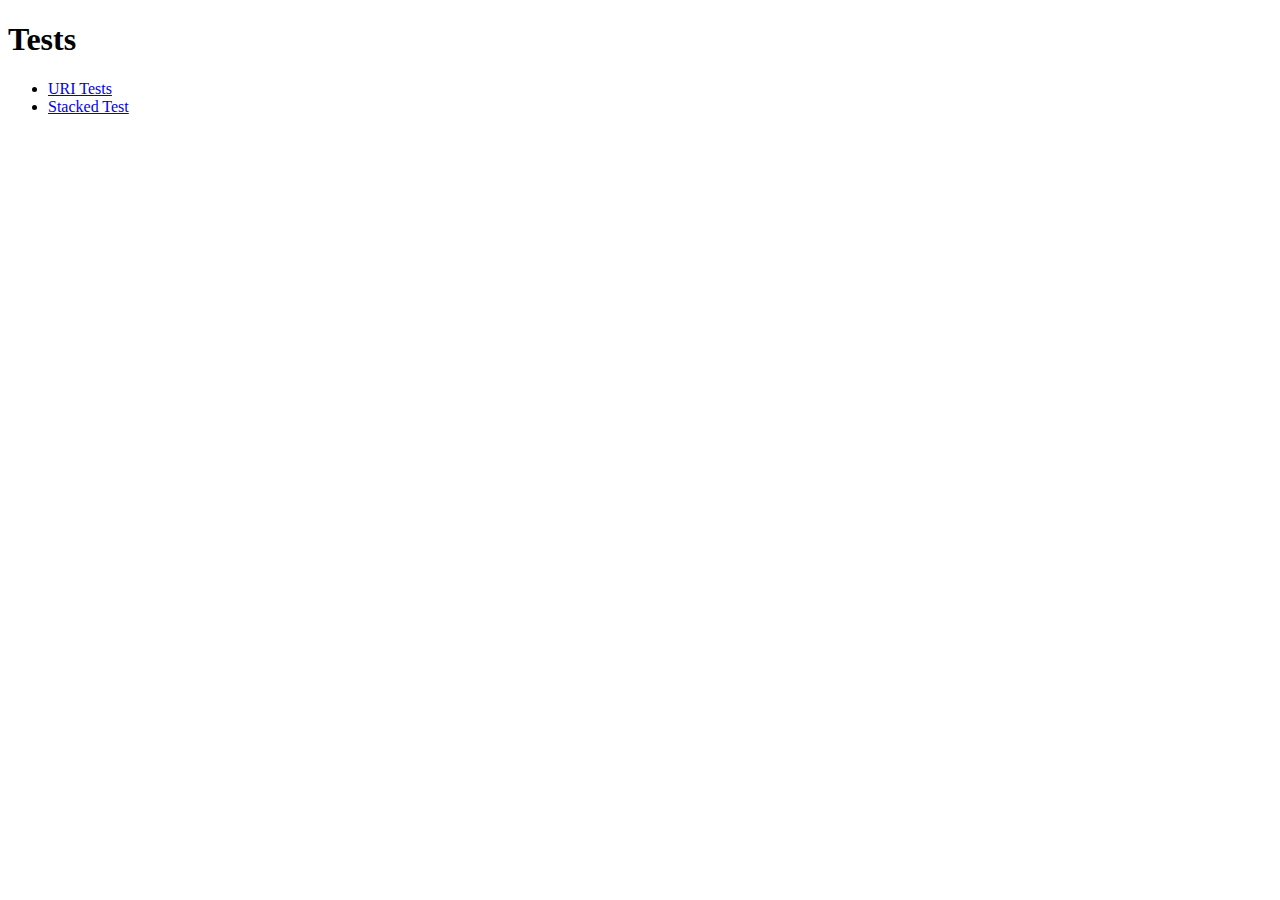
<file: Suporte/lity-2.4.0/test/functional/index.html>
<!DOCTYPE html>
<html>
<head lang="en">
    <meta charset="UTF-8">
    <meta name="viewport" content="width=device-width, initial-scale=1">
    <title>Lity - Tests</title>
</head>
<body>

<h1>Tests</h1>

<ul>
    <li>
        <a href="uri.html">URI Tests</a>
    </li>
    <li>
        <a href="stacked.html">Stacked Test</a>
    </li>
</ul>

</body>
</html>
</file>
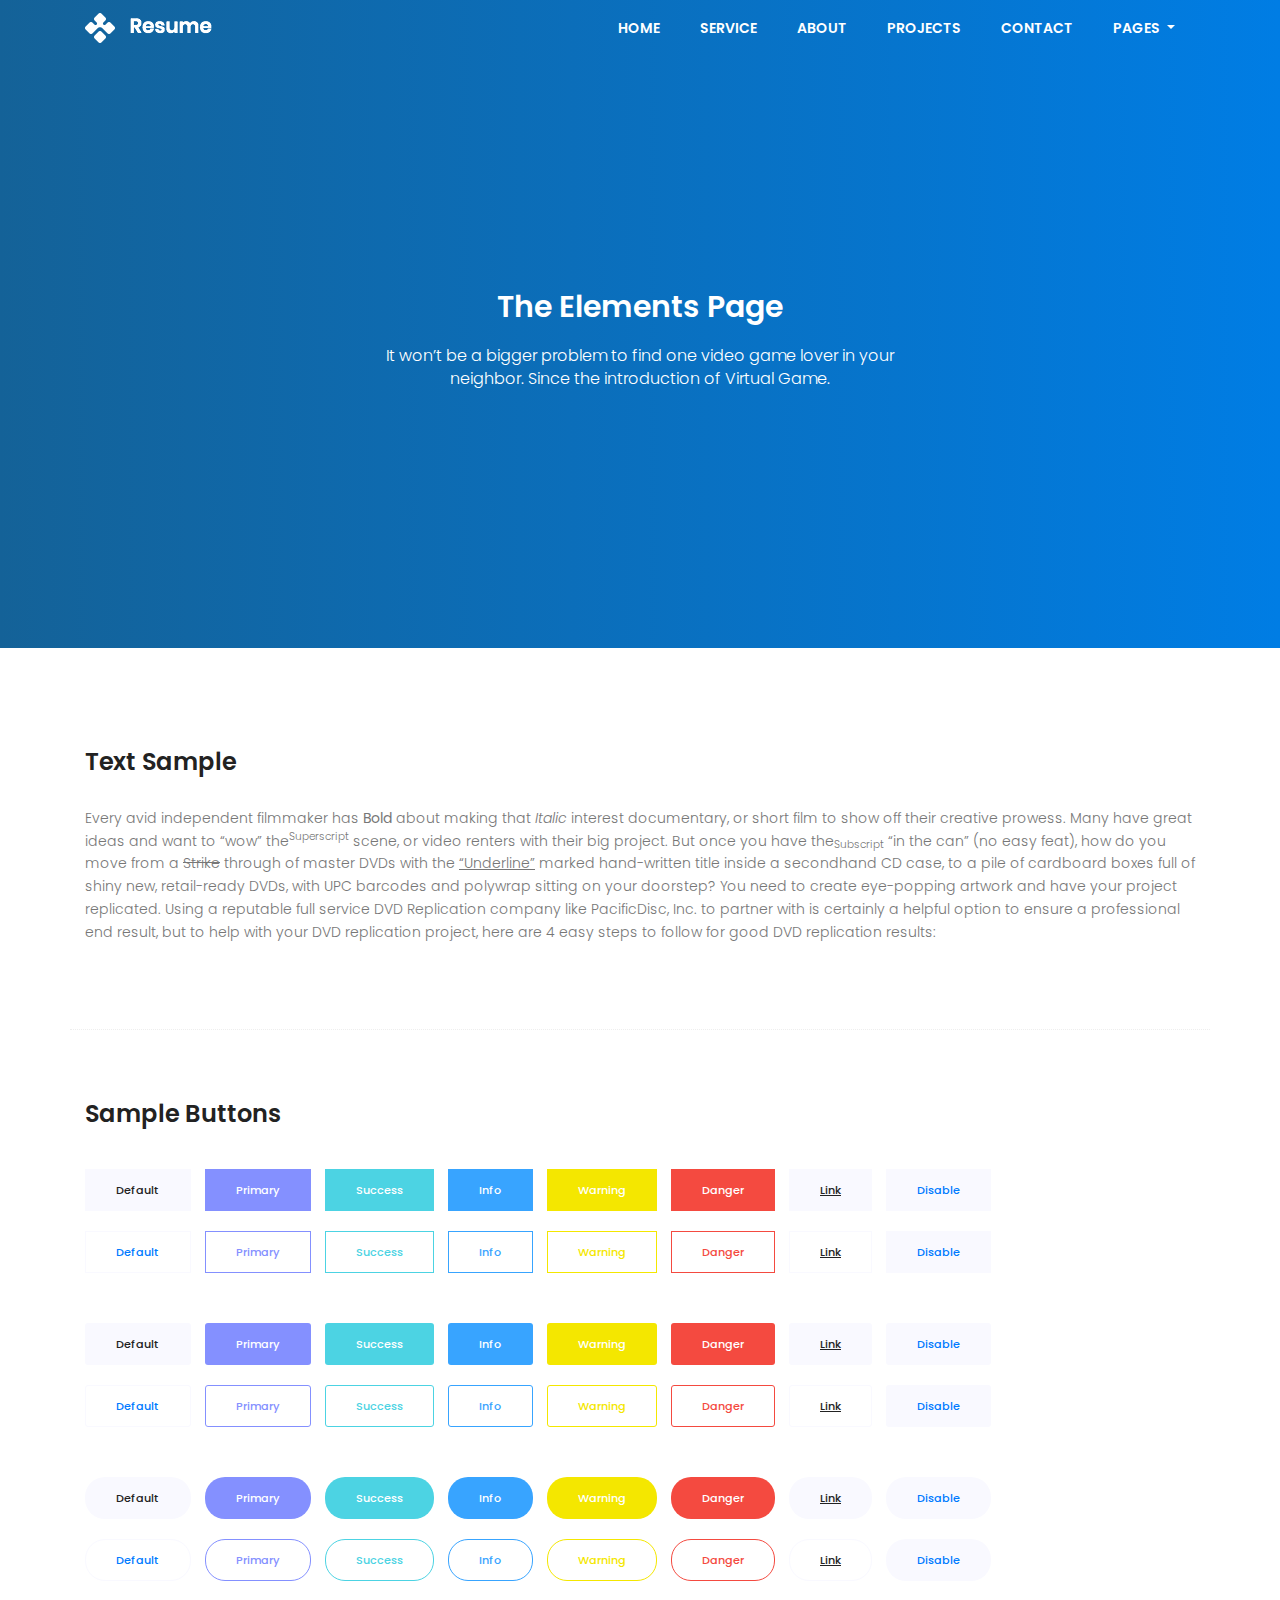
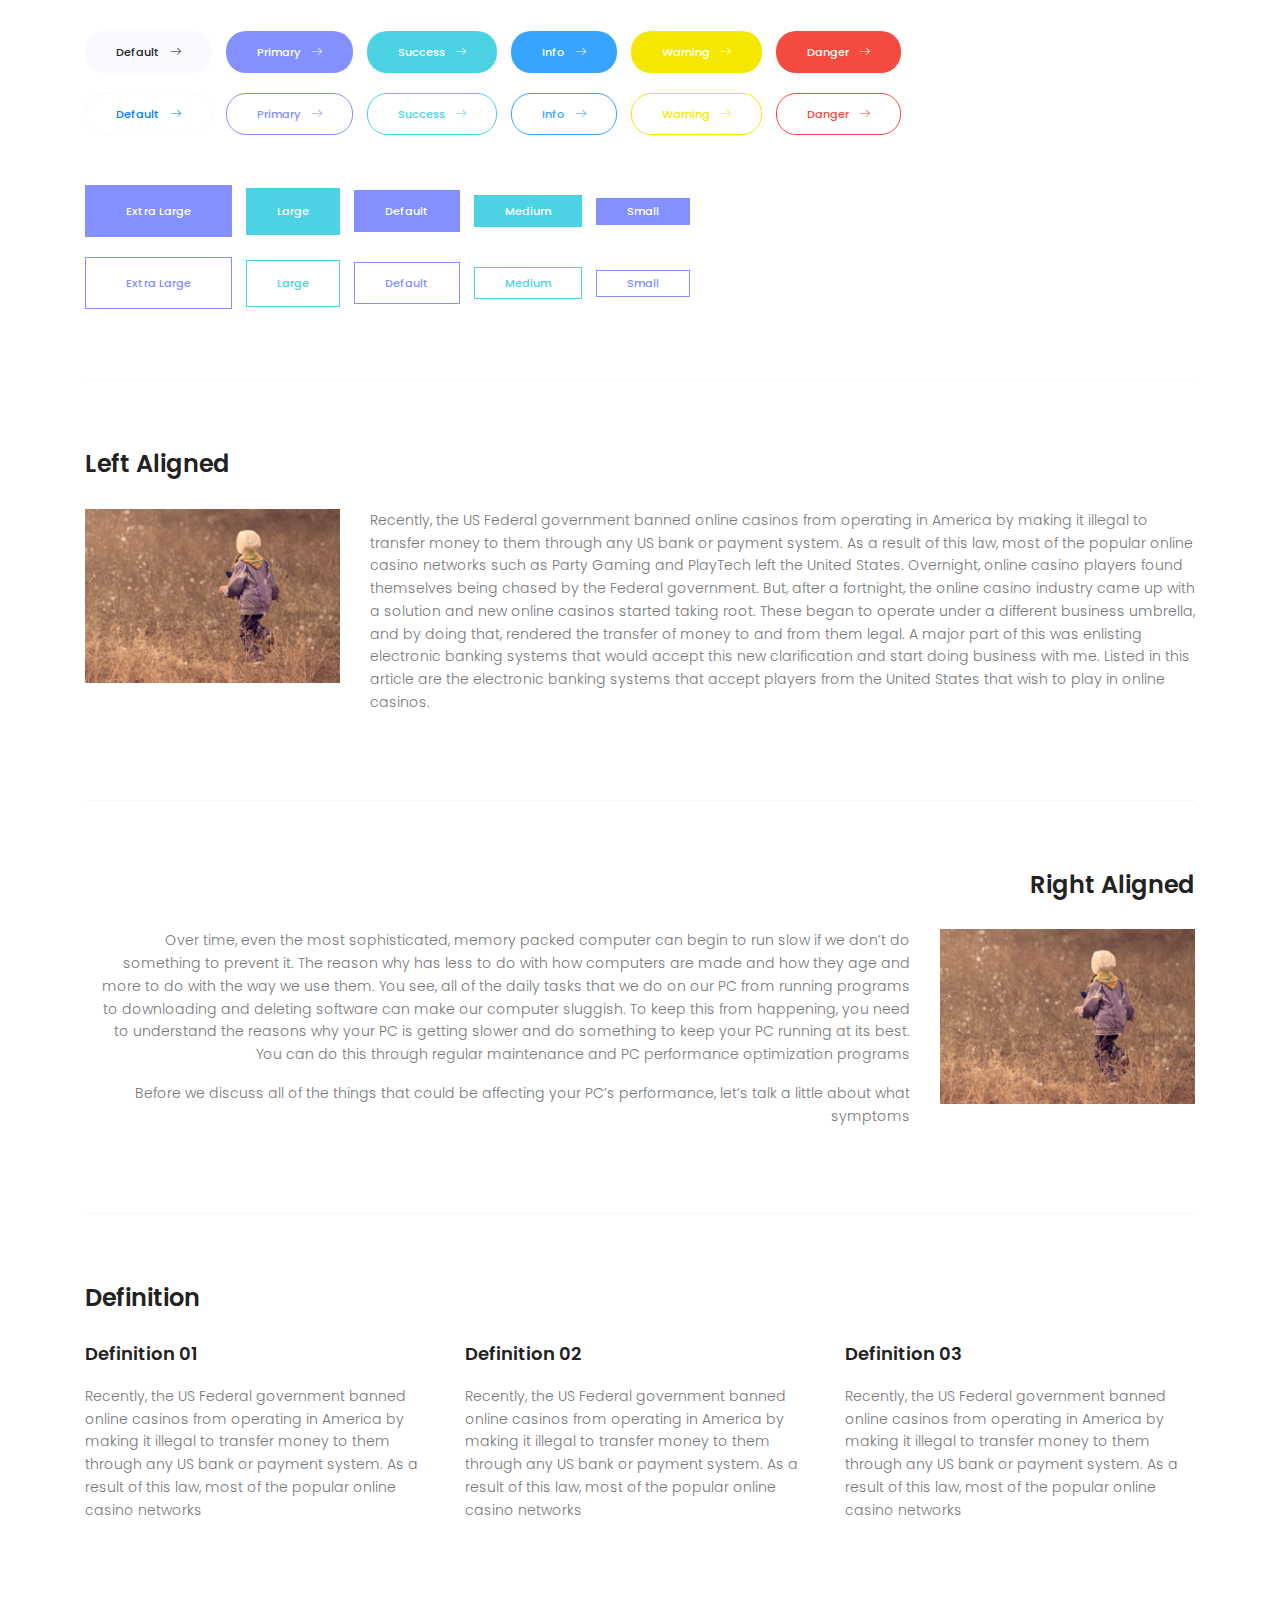
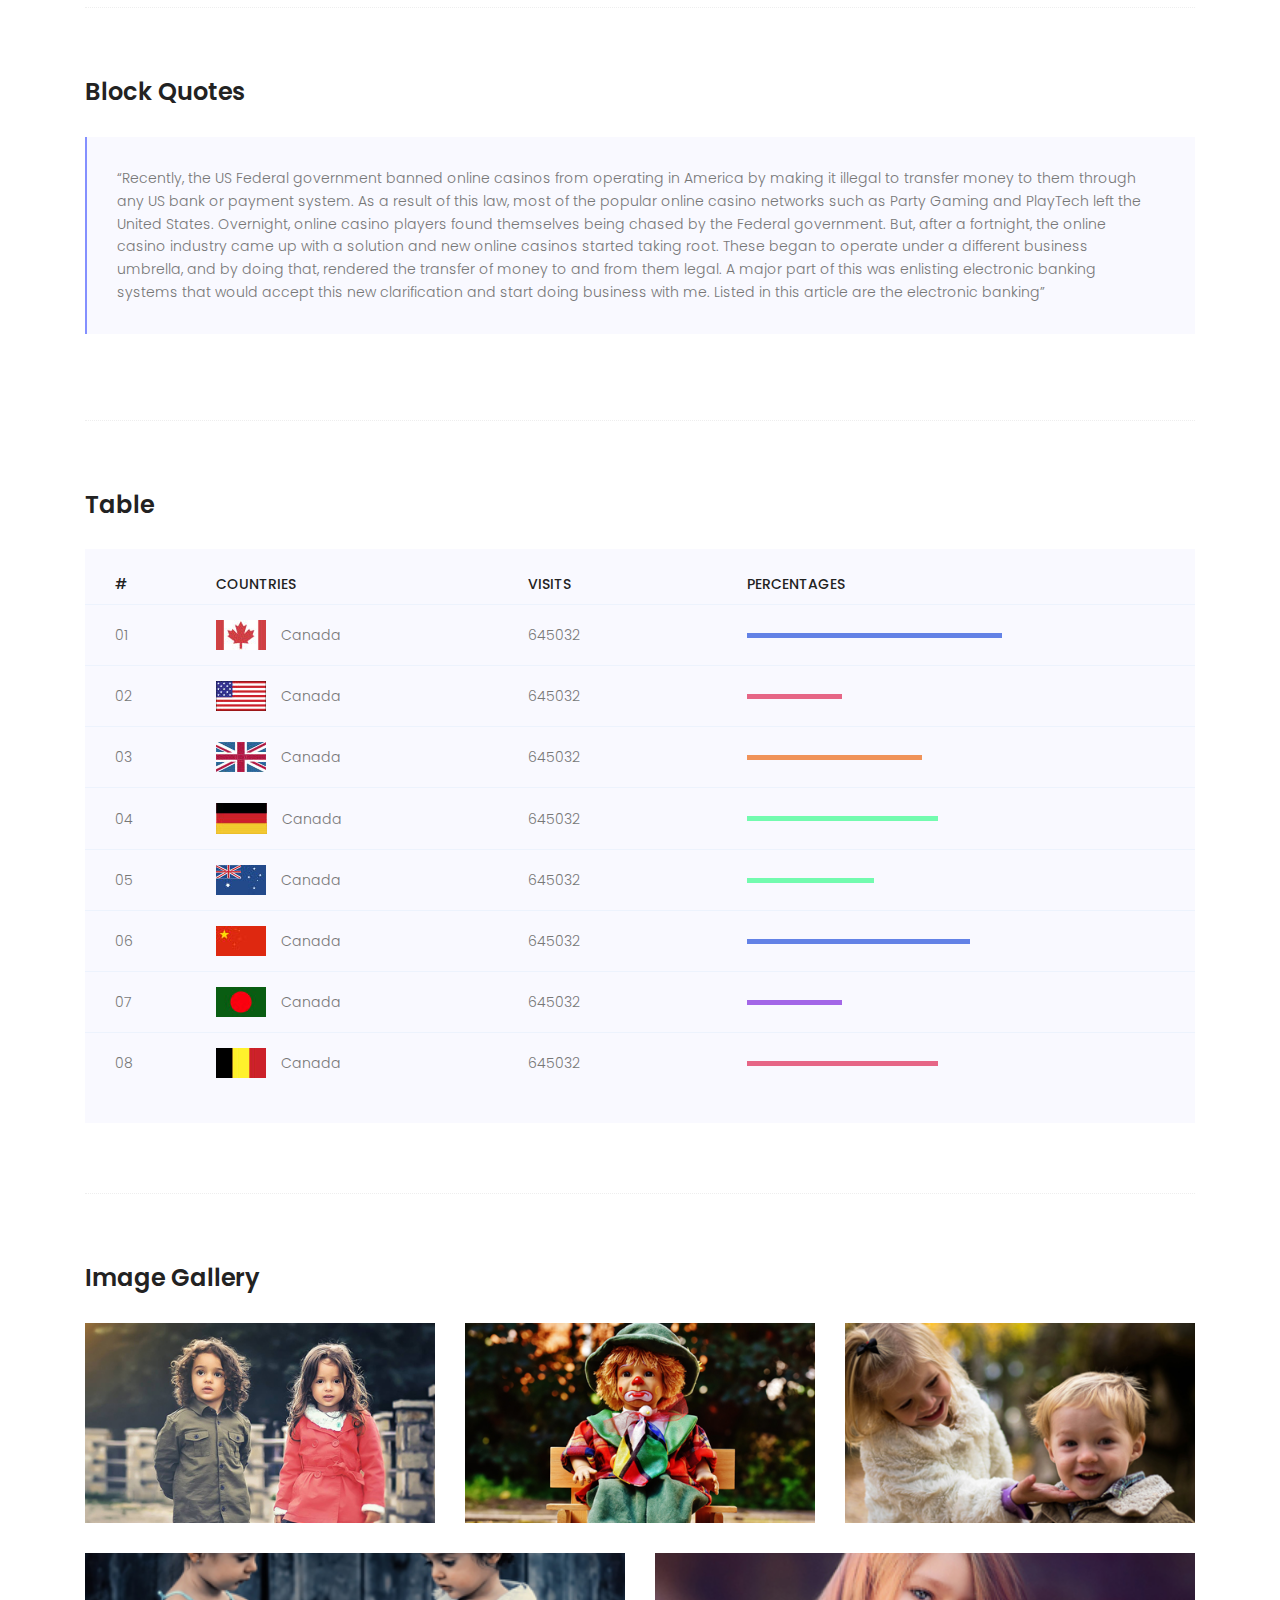
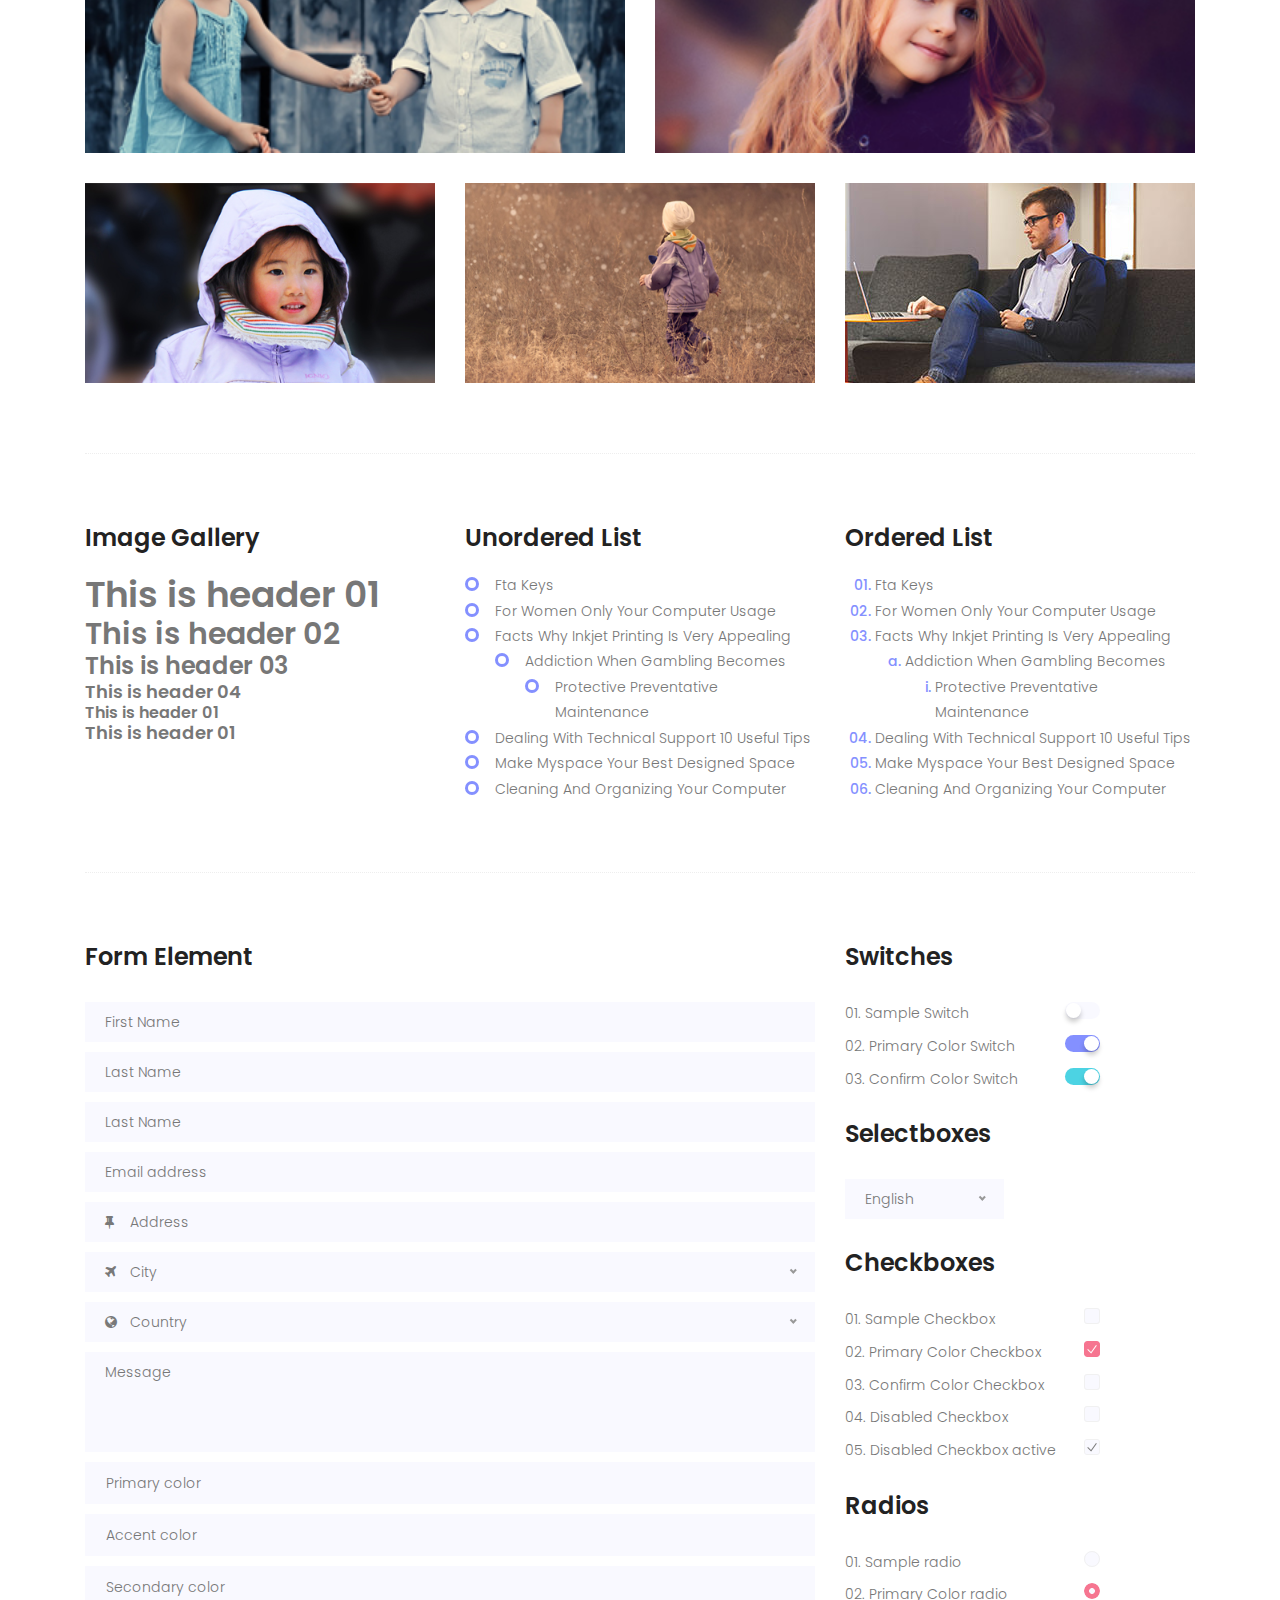
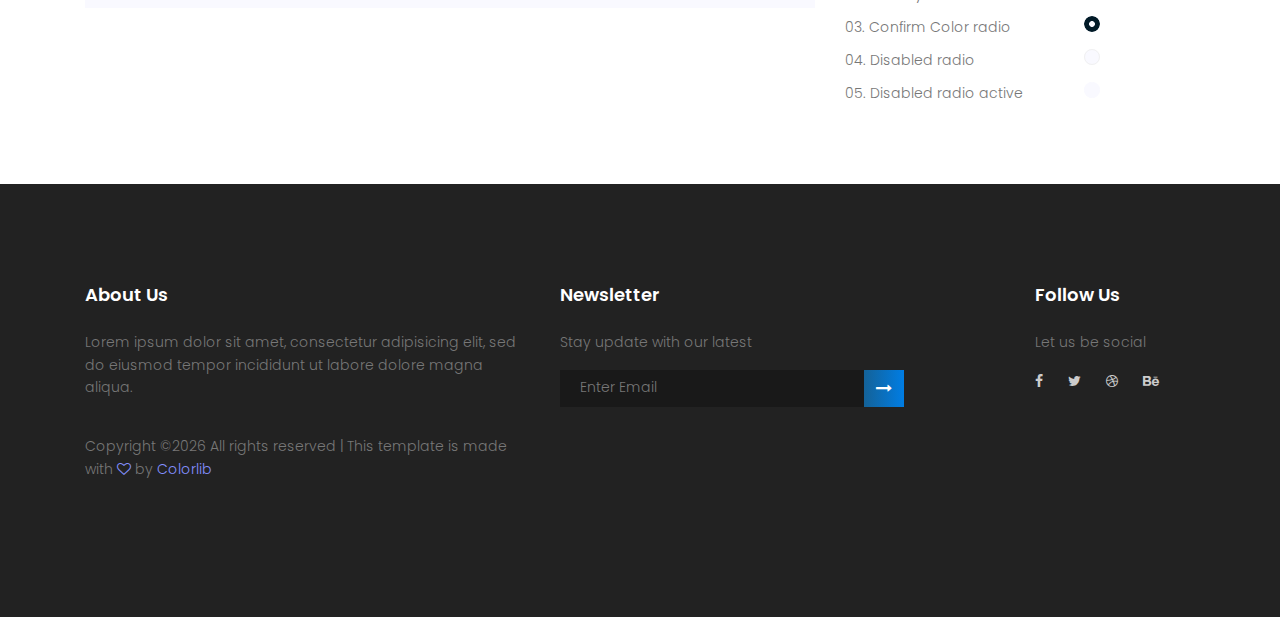
<file: br/elements.html>
<!DOCTYPE html>
	<html lang="zxx" class="no-js">
	<head>
		<!-- Mobile Specific Meta -->
		<meta name="viewport" content="width=device-width, initial-scale=1, shrink-to-fit=no">
		<!-- Favicon-->
		<link rel="shortcut icon" href="img/elements/fav.png">
		<!-- Author Meta -->
		<meta name="author" content="CodePixar">
		<!-- Meta Description -->
		<meta name="description" content="">
		<!-- Meta Keyword -->
		<meta name="keywords" content="">
		<!-- meta character set -->
		<meta charset="UTF-8">
		<!-- Site Title -->
		<title>Resume</title>

		<link href="https://fonts.googleapis.com/css?family=Poppins:100,200,400,300,500,600,700" rel="stylesheet"> 
			<!--
			CSS
			============================================= -->
			<link rel="stylesheet" href="css/linearicons.css">
			<link rel="stylesheet" href="css/owl.carousel.css">
			<link rel="stylesheet" href="css/font-awesome.min.css">
			<link rel="stylesheet" href="css/nice-select.css">			
			<link rel="stylesheet" href="css/magnific-popup.css">
			<link rel="stylesheet" href="css/bootstrap.css">
			<link rel="stylesheet" href="css/main.css">
		</head>
		<body>
			
			<!-- Start banner Area -->
			<section class="generic-banner relative">	
				<!-- Start Header Area -->
				<header class="default-header">
					<nav class="navbar navbar-expand-lg  navbar-light">
						<div class="container">
							  <a class="navbar-brand" href="index.html">
							  	<img src="img/logo.png" alt="">
							  </a>
							  <button class="navbar-toggler" type="button" data-toggle="collapse" data-target="#navbarSupportedContent" aria-controls="navbarSupportedContent" aria-expanded="false" aria-label="Toggle navigation">
							    <span class="text-white lnr lnr-menu"></span>
							  </button>

							  <div class="collapse navbar-collapse justify-content-end align-items-center" id="navbarSupportedContent">
							    <ul class="navbar-nav">
									<li><a href="index.html#home">Home</a></li>
									<li><a href="index.html#service">Service</a></li>
									<li><a href="index.html#about">About</a></li>
									<li><a href="index.html#project">Projects</a></li>
									<li><a href="index.html#contact">Contact</a></li>
								   <!-- Dropdown -->
								    <li class="dropdown">
								      <a class="dropdown-toggle" href="#" id="navbardrop" data-toggle="dropdown">
								        Pages
								      </a>
								      <div class="dropdown-menu">
								        <a class="dropdown-item" href="generic.html">Generic</a>
								        <a class="dropdown-item" href="elements.html">Elements</a>
								      </div>
								    </li>										
							    </ul>
							  </div>						
						</div>
					</nav>
				</header>
				<!-- End Header Area -->							
				<div class="container">
					<div class="row height align-items-center justify-content-center">
						<div class="col-lg-10">
							<div class="generic-banner-content">
								<h2 class="text-white">The Elements Page</h2>
								<p class="text-white">It won’t be a bigger problem to find one video game lover in your <br> neighbor. Since the introduction of Virtual Game.</p>
							</div>
						</div>
					</div>
				</div>
			</section>		
			<!-- End banner Area -->
			<!-- Start Sample Area -->
			<section class="sample-text-area">
				<div class="container">
					<h3 class="text-heading">Text Sample</h3>
					<p class="sample-text">
						Every avid independent filmmaker has <b>Bold</b> about making that <i>Italic</i> interest documentary, or short film to show off their creative prowess. Many have great ideas and want to “wow” the<sup>Superscript</sup> scene, or video renters with their big project.  But once you have the<sub>Subscript</sub> “in the can” (no easy feat), how do you move from a <del>Strike</del> through of master DVDs with the <u>“Underline”</u> marked hand-written title inside a secondhand CD case, to a pile of cardboard boxes full of shiny new, retail-ready DVDs, with UPC barcodes and polywrap sitting on your doorstep?  You need to create eye-popping artwork and have your project replicated. Using a reputable full service DVD Replication company like PacificDisc, Inc. to partner with is certainly a helpful option to ensure a professional end result, but to help with your DVD replication project, here are 4 easy steps to follow for good DVD replication results: 

					</p>
				</div>
			</section>
			<!-- End Sample Area -->
			<!-- Start Button -->
			<section class="button-area">
				<div class="container border-top-generic">
					<h3 class="text-heading">Sample Buttons</h3>
					<div class="button-group-area">
						<a href="#" class="genric-btn default">Default</a>
						<a href="#" class="genric-btn primary">Primary</a>
						<a href="#" class="genric-btn success">Success</a>
						<a href="#" class="genric-btn info">Info</a>
						<a href="#" class="genric-btn warning">Warning</a>
						<a href="#" class="genric-btn danger">Danger</a>
						<a href="#" class="genric-btn link">Link</a>
						<a href="#" class="genric-btn disable">Disable</a>
					</div>
					<div class="button-group-area mt-10">
						<a href="#" class="genric-btn default-border">Default</a>
						<a href="#" class="genric-btn primary-border">Primary</a>
						<a href="#" class="genric-btn success-border">Success</a>
						<a href="#" class="genric-btn info-border">Info</a>
						<a href="#" class="genric-btn warning-border">Warning</a>
						<a href="#" class="genric-btn danger-border">Danger</a>
						<a href="#" class="genric-btn link-border">Link</a>
						<a href="#" class="genric-btn disable">Disable</a>
					</div>
					<div class="button-group-area mt-40">
						<a href="#" class="genric-btn default radius">Default</a>
						<a href="#" class="genric-btn primary radius">Primary</a>
						<a href="#" class="genric-btn success radius">Success</a>
						<a href="#" class="genric-btn info radius">Info</a>
						<a href="#" class="genric-btn warning radius">Warning</a>
						<a href="#" class="genric-btn danger radius">Danger</a>
						<a href="#" class="genric-btn link radius">Link</a>
						<a href="#" class="genric-btn disable radius">Disable</a>
					</div>
					<div class="button-group-area mt-10">
						<a href="#" class="genric-btn default-border radius">Default</a>
						<a href="#" class="genric-btn primary-border radius">Primary</a>
						<a href="#" class="genric-btn success-border radius">Success</a>
						<a href="#" class="genric-btn info-border radius">Info</a>
						<a href="#" class="genric-btn warning-border radius">Warning</a>
						<a href="#" class="genric-btn danger-border radius">Danger</a>
						<a href="#" class="genric-btn link-border radius">Link</a>
						<a href="#" class="genric-btn disable radius">Disable</a>
					</div>
					<div class="button-group-area mt-40">
						<a href="#" class="genric-btn default circle">Default</a>
						<a href="#" class="genric-btn primary circle">Primary</a>
						<a href="#" class="genric-btn success circle">Success</a>
						<a href="#" class="genric-btn info circle">Info</a>
						<a href="#" class="genric-btn warning circle">Warning</a>
						<a href="#" class="genric-btn danger circle">Danger</a>
						<a href="#" class="genric-btn link circle">Link</a>
						<a href="#" class="genric-btn disable circle">Disable</a>
					</div>
					<div class="button-group-area mt-10">
						<a href="#" class="genric-btn default-border circle">Default</a>
						<a href="#" class="genric-btn primary-border circle">Primary</a>
						<a href="#" class="genric-btn success-border circle">Success</a>
						<a href="#" class="genric-btn info-border circle">Info</a>
						<a href="#" class="genric-btn warning-border circle">Warning</a>
						<a href="#" class="genric-btn danger-border circle">Danger</a>
						<a href="#" class="genric-btn link-border circle">Link</a>
						<a href="#" class="genric-btn disable circle">Disable</a>
					</div>
					<div class="button-group-area mt-40">
						<a href="#" class="genric-btn default circle arrow">Default<span class="lnr lnr-arrow-right"></span></a>
						<a href="#" class="genric-btn primary circle arrow">Primary<span class="lnr lnr-arrow-right"></span></a>
						<a href="#" class="genric-btn success circle arrow">Success<span class="lnr lnr-arrow-right"></span></a>
						<a href="#" class="genric-btn info circle arrow">Info<span class="lnr lnr-arrow-right"></span></a>
						<a href="#" class="genric-btn warning circle arrow">Warning<span class="lnr lnr-arrow-right"></span></a>
						<a href="#" class="genric-btn danger circle arrow">Danger<span class="lnr lnr-arrow-right"></span></a>
					</div>
					<div class="button-group-area mt-10">
						<a href="#" class="genric-btn default-border circle arrow">Default<span class="lnr lnr-arrow-right"></span></a>
						<a href="#" class="genric-btn primary-border circle arrow">Primary<span class="lnr lnr-arrow-right"></span></a>
						<a href="#" class="genric-btn success-border circle arrow">Success<span class="lnr lnr-arrow-right"></span></a>
						<a href="#" class="genric-btn info-border circle arrow">Info<span class="lnr lnr-arrow-right"></span></a>
						<a href="#" class="genric-btn warning-border circle arrow">Warning<span class="lnr lnr-arrow-right"></span></a>
						<a href="#" class="genric-btn danger-border circle arrow">Danger<span class="lnr lnr-arrow-right"></span></a>
					</div>
					<div class="button-group-area mt-40">
						<a href="#" class="genric-btn primary e-large">Extra Large</a>
						<a href="#" class="genric-btn success large">Large</a>
						<a href="#" class="genric-btn primary">Default</a>
						<a href="#" class="genric-btn success medium">Medium</a>
						<a href="#" class="genric-btn primary small">Small</a>
					</div>
					<div class="button-group-area mt-10">
						<a href="#" class="genric-btn primary-border e-large">Extra Large</a>
						<a href="#" class="genric-btn success-border large">Large</a>
						<a href="#" class="genric-btn primary-border">Default</a>
						<a href="#" class="genric-btn success-border medium">Medium</a>
						<a href="#" class="genric-btn primary-border small">Small</a>
					</div>
				</div>
			</section>
			<!-- End Button -->
			<!-- Start Align Area -->
			<div class="whole-wrap">
				<div class="container">
					<div class="section-top-border">
						<h3 class="mb-30">Left Aligned</h3>
						<div class="row">
							<div class="col-md-3">
								<img src="img/elements/d.jpg" alt="" class="img-fluid">
							</div>
							<div class="col-md-9 mt-sm-20">
								<p>Recently, the US Federal government banned online casinos from operating in America by making it illegal to transfer money to them through any US bank or payment system. As a result of this law, most of the popular online casino networks such as Party Gaming and PlayTech left the United States. Overnight, online casino players found themselves being chased by the Federal government. But, after a fortnight, the online casino industry came up with a solution and new online casinos started taking root. These began to operate under a different business umbrella, and by doing that, rendered the transfer of money to and from them legal. A major part of this was enlisting electronic banking systems that would accept this new clarification and start doing business with me. Listed in this article are the electronic banking systems that accept players from the United States that wish to play in online casinos.</p>
							</div>
						</div>
					</div>
					<div class="section-top-border text-right">
						<h3 class="mb-30">Right Aligned</h3>
						<div class="row">
							<div class="col-md-9">
								<p class="text-right">Over time, even the most sophisticated, memory packed computer can begin to run slow if we don’t do something to prevent it. The reason why has less to do with how computers are made and how they age and more to do with the way we use them. You see, all of the daily tasks that we do on our PC from running programs to downloading and deleting software can make our computer sluggish. To keep this from happening, you need to understand the reasons why your PC is getting slower and do something to keep your PC running at its best. You can do this through regular maintenance and PC performance optimization programs</p>
								<p class="text-right">Before we discuss all of the things that could be affecting your PC’s performance, let’s talk a little about what symptoms</p>
							</div>
							<div class="col-md-3">
								<img src="img/elements/d.jpg" alt="" class="img-fluid">
							</div>
						</div>
					</div>
					<div class="section-top-border">
						<h3 class="mb-30">Definition</h3>
						<div class="row">
							<div class="col-md-4">
								<div class="single-defination">
									<h4 class="mb-20">Definition 01</h4>
									<p>Recently, the US Federal government banned online casinos from operating in America by making it illegal to transfer money to them through any US bank or payment system. As a result of this law, most of the popular online casino networks</p>
								</div>
							</div>
							<div class="col-md-4">
								<div class="single-defination">
									<h4 class="mb-20">Definition 02</h4>
									<p>Recently, the US Federal government banned online casinos from operating in America by making it illegal to transfer money to them through any US bank or payment system. As a result of this law, most of the popular online casino networks</p>
								</div>
							</div>
							<div class="col-md-4">
								<div class="single-defination">
									<h4 class="mb-20">Definition 03</h4>
									<p>Recently, the US Federal government banned online casinos from operating in America by making it illegal to transfer money to them through any US bank or payment system. As a result of this law, most of the popular online casino networks</p>
								</div>
							</div>
						</div>
					</div>
					<div class="section-top-border">
						<h3 class="mb-30">Block Quotes</h3>
						<div class="row">
							<div class="col-lg-12">
								<blockquote class="generic-blockquote">
									“Recently, the US Federal government banned online casinos from operating in America by making it illegal to transfer money to them through any US bank or payment system. As a result of this law, most of the popular online casino networks such as Party Gaming and PlayTech left the United States. Overnight, online casino players found themselves being chased by the Federal government. But, after a fortnight, the online casino industry came up with a solution and new online casinos started taking root. These began to operate under a different business umbrella, and by doing that, rendered the transfer of money to and from them legal. A major part of this was enlisting electronic banking systems that would accept this new clarification and start doing business with me. Listed in this article are the electronic banking” 
								</blockquote>
							</div>
						</div>
					</div>
					<div class="section-top-border">
						<h3 class="mb-30">Table</h3>
						<div class="progress-table-wrap">
							<div class="progress-table">
								<div class="table-head">
									<div class="serial">#</div>
									<div class="country">Countries</div>
									<div class="visit">Visits</div>
									<div class="percentage">Percentages</div>
								</div>
								<div class="table-row">
									<div class="serial">01</div>
									<div class="country"> <img src="img/elements/f1.jpg" alt="flag">Canada</div>
									<div class="visit">645032</div>
									<div class="percentage">
										<div class="progress">
											<div class="progress-bar color-1" role="progressbar" style="width: 80%" aria-valuenow="80" aria-valuemin="0" aria-valuemax="100"></div>
										</div>
									</div>
								</div>
								<div class="table-row">
									<div class="serial">02</div>
									<div class="country"> <img src="img/elements/f2.jpg" alt="flag">Canada</div>
									<div class="visit">645032</div>
									<div class="percentage">
										<div class="progress">
											<div class="progress-bar color-2" role="progressbar" style="width: 30%" aria-valuenow="30" aria-valuemin="0" aria-valuemax="100"></div>
										</div>
									</div>
								</div>
								<div class="table-row">
									<div class="serial">03</div>
									<div class="country"> <img src="img/elements/f3.jpg" alt="flag">Canada</div>
									<div class="visit">645032</div>
									<div class="percentage">
										<div class="progress">
											<div class="progress-bar color-3" role="progressbar" style="width: 55%" aria-valuenow="55" aria-valuemin="0" aria-valuemax="100"></div>
										</div>
									</div>
								</div>
								<div class="table-row">
									<div class="serial">04</div>
									<div class="country"> <img src="img/elements/f4.jpg" alt="flag">Canada</div>
									<div class="visit">645032</div>
									<div class="percentage">
										<div class="progress">
											<div class="progress-bar color-4" role="progressbar" style="width: 60%" aria-valuenow="60" aria-valuemin="0" aria-valuemax="100"></div>
										</div>
									</div>
								</div>
								<div class="table-row">
									<div class="serial">05</div>
									<div class="country"> <img src="img/elements/f5.jpg" alt="flag">Canada</div>
									<div class="visit">645032</div>
									<div class="percentage">
										<div class="progress">
											<div class="progress-bar color-5" role="progressbar" style="width: 40%" aria-valuenow="40" aria-valuemin="0" aria-valuemax="100"></div>
										</div>
									</div>
								</div>
								<div class="table-row">
									<div class="serial">06</div>
									<div class="country"> <img src="img/elements/f6.jpg" alt="flag">Canada</div>
									<div class="visit">645032</div>
									<div class="percentage">
										<div class="progress">
											<div class="progress-bar color-6" role="progressbar" style="width: 70%" aria-valuenow="70" aria-valuemin="0" aria-valuemax="100"></div>
										</div>
									</div>
								</div>
								<div class="table-row">
									<div class="serial">07</div>
									<div class="country"> <img src="img/elements/f7.jpg" alt="flag">Canada</div>
									<div class="visit">645032</div>
									<div class="percentage">
										<div class="progress">
											<div class="progress-bar color-7" role="progressbar" style="width: 30%" aria-valuenow="30" aria-valuemin="0" aria-valuemax="100"></div>
										</div>
									</div>
								</div>
								<div class="table-row">
									<div class="serial">08</div>
									<div class="country"> <img src="img/elements/f8.jpg" alt="flag">Canada</div>
									<div class="visit">645032</div>
									<div class="percentage">
										<div class="progress">
											<div class="progress-bar color-8" role="progressbar" style="width: 60%" aria-valuenow="60" aria-valuemin="0" aria-valuemax="100"></div>
										</div>
									</div>
								</div>
							</div>
						</div>
					</div>
					<div class="section-top-border">
						<h3>Image Gallery</h3>
						<div class="row gallery-item">
							<div class="col-md-4">
								<a href="img/elements/g1.jpg" class="img-pop-up"><div class="single-gallery-image" style="background: url(img/elements/g1.jpg);"></div></a>
							</div>
							<div class="col-md-4">
								<a href="img/elements/g2.jpg" class="img-pop-up"><div class="single-gallery-image" style="background: url(img/elements/g2.jpg);"></div></a>
							</div>
							<div class="col-md-4">
								<a href="img/elements/g3.jpg" class="img-pop-up"><div class="single-gallery-image" style="background: url(img/elements/g3.jpg);"></div></a>
							</div>
							<div class="col-md-6">
								<a href="img/elements/g4.jpg" class="img-pop-up"><div class="single-gallery-image" style="background: url(img/elements/g4.jpg);"></div></a>
							</div>
							<div class="col-md-6">
								<a href="img/elements/g5.jpg" class="img-pop-up"><div class="single-gallery-image" style="background: url(img/elements/g5.jpg);"></div></a>
							</div>
							<div class="col-md-4">
								<a href="img/elements/g6.jpg" class="img-pop-up"><div class="single-gallery-image" style="background: url(img/elements/g6.jpg);"></div></a>
							</div>
							<div class="col-md-4">
								<a href="img/elements/g7.jpg" class="img-pop-up"><div class="single-gallery-image" style="background: url(img/elements/g7.jpg);"></div></a>
							</div>
							<div class="col-md-4">
								<a href="img/elements/g8.jpg" class="img-pop-up"><div class="single-gallery-image" style="background: url(img/elements/g8.jpg);"></div></a>
							</div>
						</div>
					</div>
					<div class="section-top-border">
						<div class="row">
							<div class="col-md-4">
								<h3 class="mb-20">Image Gallery</h3>
								<div class="typography">
									<h1>This is header 01</h1>
									<h2>This is header 02</h2>
									<h3>This is header 03</h3>
									<h4>This is header 04</h4>
									<h5>This is header 01</h5>
									<h6>This is header 01</h6>
								</div>
							</div>
							<div class="col-md-4 mt-sm-30">
								<h3 class="mb-20">Unordered List</h3>
								<div class="">
									<ul class="unordered-list">
										<li>Fta Keys</li>
										<li>For Women Only Your Computer Usage</li>
										<li>Facts Why Inkjet Printing Is Very Appealing
											<ul>
												<li>Addiction When Gambling Becomes
													<ul>
														<li>Protective Preventative Maintenance</li>
													</ul>
												</li>
											</ul>
										</li>
										<li>Dealing With Technical Support 10 Useful Tips</li>
										<li>Make Myspace Your Best Designed Space</li>
										<li>Cleaning And Organizing Your Computer</li>
									</ul>
								</div>
							</div>
							<div class="col-md-4 mt-sm-30">
								<h3 class="mb-20">Ordered List</h3>
								<div class="">
									<ol class="ordered-list">
										<li><span>Fta Keys</span></li>
										<li><span>For Women Only Your Computer Usage</span></li>
										<li><span>Facts Why Inkjet Printing Is Very Appealing</span>
											<ol class="ordered-list-alpha">
												<li><span>Addiction When Gambling Becomes</span>
													<ol class="ordered-list-roman">
														<li><span>Protective Preventative Maintenance</span></li>
													</ol>
												</li>
											</ol>
										</li>
										<li><span>Dealing With Technical Support 10 Useful Tips</span></li>
										<li><span>Make Myspace Your Best Designed Space</span></li>
										<li><span>Cleaning And Organizing Your Computer</span></li>
									</ol>
								</div>
							</div>
						</div>
					</div>
					<div class="section-top-border">
						<div class="row">
							<div class="col-lg-8 col-md-8">
								<h3 class="mb-30">Form Element</h3>
								<form action="#">
									<div class="mt-10">
										<input type="text" name="first_name" placeholder="First Name" onfocus="this.placeholder = ''" onblur="this.placeholder = 'First Name'" required class="single-input">
									</div>
									<div class="mt-10">
										<input type="text" name="last_name" placeholder="Last Name" onfocus="this.placeholder = ''" onblur="this.placeholder = 'Last Name'" required class="single-input">
									</div>
									<div class="mt-10">
										<input type="text" name="last_name" placeholder="Last Name" onfocus="this.placeholder = ''" onblur="this.placeholder = 'Last Name'" required class="single-input">
									</div>
									<div class="mt-10">
										<input type="email" name="EMAIL" placeholder="Email address" onfocus="this.placeholder = ''" onblur="this.placeholder = 'Email address'" required class="single-input">
									</div>
									<div class="input-group-icon mt-10">
										<div class="icon"><i class="fa fa-thumb-tack" aria-hidden="true"></i></div>
										<input type="text" name="address" placeholder="Address" onfocus="this.placeholder = ''" onblur="this.placeholder = 'Address'" required class="single-input">
									</div>
									<div class="input-group-icon mt-10">
										<div class="icon"><i class="fa fa-plane" aria-hidden="true"></i></div>
										<div class="form-select" id="default-select"">
											<select>
												<option value="1">City</option>
												<option value="1">Dhaka</option>
												<option value="1">Dilli</option>
												<option value="1">Newyork</option>
												<option value="1">Islamabad</option>
											</select>
										</div>
									</div>
									<div class="input-group-icon mt-10">
										<div class="icon"><i class="fa fa-globe" aria-hidden="true"></i></div>
										<div class="form-select" id="default-select"">
											<select>
												<option value="1">Country</option>
												<option value="1">Bangladesh</option>
												<option value="1">India</option>
												<option value="1">England</option>
												<option value="1">Srilanka</option>
											</select>
										</div>
									</div>
									
									<div class="mt-10">
										<textarea class="single-textarea" placeholder="Message" onfocus="this.placeholder = ''" onblur="this.placeholder = 'Message'" required></textarea>
									</div>
									<!-- For Gradient Border Use -->
									<!-- <div class="mt-10">
										<div class="primary-input">
											<input id="primary-input" type="text" name="first_name" placeholder="Primary color" onfocus="this.placeholder = ''" onblur="this.placeholder = 'Primary color'">
											<label for="primary-input"></label>
										</div>
									</div> -->
									<div class="mt-10">
										<input type="text" name="first_name" placeholder="Primary color" onfocus="this.placeholder = ''" onblur="this.placeholder = 'Primary color'" required class="single-input-primary">
									</div>
									<div class="mt-10">
										<input type="text" name="first_name" placeholder="Accent color" onfocus="this.placeholder = ''" onblur="this.placeholder = 'Accent color'" required class="single-input-accent">
									</div>
									<div class="mt-10">
										<input type="text" name="first_name" placeholder="Secondary color" onfocus="this.placeholder = ''" onblur="this.placeholder = 'Secondary color'" required class="single-input-secondary">
									</div>
								</form>
							</div>
							<div class="col-lg-3 col-md-4 mt-sm-30">
								<div class="single-element-widget">
									<h3 class="mb-30">Switches</h3>
									<div class="switch-wrap d-flex justify-content-between">
										<p>01. Sample Switch</p>
										<div class="primary-switch">
											<input type="checkbox" id="default-switch">
											<label for="default-switch"></label>
										</div>
									</div>
									<div class="switch-wrap d-flex justify-content-between">
										<p>02. Primary Color Switch</p>
										<div class="primary-switch">
											<input type="checkbox" id="primary-switch" checked>
											<label for="primary-switch"></label>
										</div>
									</div>
									<div class="switch-wrap d-flex justify-content-between">
										<p>03. Confirm Color Switch</p>
										<div class="confirm-switch">
											<input type="checkbox" id="confirm-switch" checked>
											<label for="confirm-switch"></label>
										</div>
									</div>
								</div>
								<div class="single-element-widget mt-30">
									<h3 class="mb-30">Selectboxes</h3>
									<div class="default-select" id="default-select"">
										<select>
											<option value="1">English</option>
											<option value="1">Spanish</option>
											<option value="1">Arabic</option>
											<option value="1">Portuguise</option>
											<option value="1">Bengali</option>
										</select>
									</div>
								</div>
								<div class="single-element-widget mt-30">
									<h3 class="mb-30">Checkboxes</h3>
									<div class="switch-wrap d-flex justify-content-between">
										<p>01. Sample Checkbox</p>
										<div class="primary-checkbox">
											<input type="checkbox" id="default-checkbox">
											<label for="default-checkbox"></label>
										</div>
									</div>
									<div class="switch-wrap d-flex justify-content-between">
										<p>02. Primary Color Checkbox</p>
										<div class="primary-checkbox">
											<input type="checkbox" id="primary-checkbox" checked>
											<label for="primary-checkbox"></label>
										</div>
									</div>
									<div class="switch-wrap d-flex justify-content-between">
										<p>03. Confirm Color Checkbox</p>
										<div class="confirm-checkbox">
											<input type="checkbox" id="confirm-checkbox">
											<label for="confirm-checkbox"></label>
										</div>
									</div>
									<div class="switch-wrap d-flex justify-content-between">
										<p>04. Disabled Checkbox</p>
										<div class="disabled-checkbox">
											<input type="checkbox" id="disabled-checkbox" disabled>
											<label for="disabled-checkbox"></label>
										</div>
									</div>
									<div class="switch-wrap d-flex justify-content-between">
										<p>05. Disabled Checkbox active</p>
										<div class="disabled-checkbox">
											<input type="checkbox" id="disabled-checkbox-active" checked disabled>
											<label for="disabled-checkbox-active"></label>
										</div>
									</div>
								</div>
								<div class="single-element-widget mt-30">
									<h3 class="mb-30">Radios</h3>
									<div class="switch-wrap d-flex justify-content-between">
										<p>01. Sample radio</p>
										<div class="primary-radio">
											<input type="checkbox" id="default-radio">
											<label for="default-radio"></label>
										</div>
									</div>
									<div class="switch-wrap d-flex justify-content-between">
										<p>02. Primary Color radio</p>
										<div class="primary-radio">
											<input type="checkbox" id="primary-radio" checked>
											<label for="primary-radio"></label>
										</div>
									</div>
									<div class="switch-wrap d-flex justify-content-between">
										<p>03. Confirm Color radio</p>
										<div class="confirm-radio">
											<input type="checkbox" id="confirm-radio" checked>
											<label for="confirm-radio"></label>
										</div>
									</div>
									<div class="switch-wrap d-flex justify-content-between">
										<p>04. Disabled radio</p>
										<div class="disabled-radio">
											<input type="checkbox" id="disabled-radio" disabled>
											<label for="disabled-radio"></label>
										</div>
									</div>
									<div class="switch-wrap d-flex justify-content-between">
										<p>05. Disabled radio active</p>
										<div class="disabled-radio">
											<input type="checkbox" id="disabled-radio-active" checked disabled>
											<label for="disabled-radio-active"></label>
										</div>
									</div>
								</div>
							</div>
						</div>
					</div>
				</div>
			</div>
			<!-- End Align Area -->

			<!-- start footer Area -->		
			<footer class="footer-area section-gap">
				<div class="container">
					<div class="row">
						<div class="col-lg-5  col-md-6 col-sm-6">
							<div class="single-footer-widget">
								<h6>About Us</h6>
								<p>
									Lorem ipsum dolor sit amet, consectetur adipisicing elit, sed do eiusmod tempor incididunt ut labore dolore magna aliqua.
								</p>
								<!-- Link back to Colorlib can't be removed. Template is licensed under CC BY 3.0. -->
            		<p class="footer-text">Copyright &copy;<script>document.write(new Date().getFullYear());</script> All rights reserved | This template is made with <i class="fa fa-heart-o" aria-hidden="true"></i> by <a href="https://colorlib.com" target="_blank">Colorlib</a></p>
            		<!-- Link back to Colorlib can't be removed. Template is licensed under CC BY 3.0. -->
							</div>
						</div>
						<div class="col-lg-5  col-md-6 col-sm-6">
							<div class="single-footer-widget">
								<h6>Newsletter</h6>
								<p>Stay update with our latest</p>
								<div class="" id="mc_embed_signup">

										<form target="_blank" novalidate="true" action="https://spondonit.us12.list-manage.com/subscribe/post?u=1462626880ade1ac87bd9c93a&amp;id=92a4423d01" method="get" class="form-inline">

										<div class="d-flex flex-row">

											<input class="form-control" name="EMAIL" placeholder="Enter Email" onfocus="this.placeholder = ''" onblur="this.placeholder = 'Enter Email '" required="" type="email">


				                            	<button class="click-btn btn btn-default"><i class="fa fa-long-arrow-right" aria-hidden="true"></i></button>
				                            	<div style="position: absolute; left: -5000px;">
													<input name="b_36c4fd991d266f23781ded980_aefe40901a" tabindex="-1" value="" type="text">
												</div>
				                          	
											<!-- <div class="col-lg-4 col-md-4">
												<button class="bb-btn btn"><span class="lnr lnr-arrow-right"></span></button>
											</div>  -->
										</div>		
										<div class="info"></div>
										</form>
								</div>
								</div>
						</div>							
						<div class="col-lg-2 col-md-6 col-sm-6 social-widget">
							<div class="single-footer-widget">
								<h6>Follow Us</h6>
								<p>Let us be social</p>
								<div class="footer-social d-flex align-items-center">
									<a href="#"><i class="fa fa-facebook"></i></a>
									<a href="#"><i class="fa fa-twitter"></i></a>
									<a href="#"><i class="fa fa-dribbble"></i></a>
									<a href="#"><i class="fa fa-behance"></i></a>
								</div>
							</div>
						</div>							
					</div>
				</div>
			</footer>	
			<!-- End footer Area -->	

			<script src="js/vendor/jquery-2.2.4.min.js"></script>
			<script src="https://cdnjs.cloudflare.com/ajax/libs/popper.js/1.11.0/umd/popper.min.js" integrity="sha384-b/U6ypiBEHpOf/4+1nzFpr53nxSS+GLCkfwBdFNTxtclqqenISfwAzpKaMNFNmj4" crossorigin="anonymous"></script>
			<script src="js/vendor/bootstrap.min.js"></script>
			<script src="js/owl.carousel.min.js"></script>
			<script src="js/jquery.sticky.js"></script>
			<script src="js/jquery.nice-select.min.js"></script>			
			<script src="js/parallax.min.js"></script>
			<script src="js/jquery.magnific-popup.min.js"></script>
			<script src="js/main.js"></script>	
		</body>
	</html>
</file>
<file: br/css/linearicons.css>
@font-face {
	font-family: 'Linearicons-Free';
	src:url('../fonts/Linearicons-Free.eot?w118d');
	src:url('../fonts/Linearicons-Free.eot?#iefixw118d') format('embedded-opentype'),
		url('../fonts/Linearicons-Free.woff2?w118d') format('woff2'),
		url('../fonts/Linearicons-Free.woff?w118d') format('woff'),
		url('../fonts/Linearicons-Free.ttf?w118d') format('truetype'),
		url('../fonts/Linearicons-Free.svg?w118d#Linearicons-Free') format('svg');
	font-weight: normal;
	font-style: normal;
}

.lnr {
	font-family: 'Linearicons-Free';
	speak: none;
	font-style: normal;
	font-weight: normal;
	font-variant: normal;
	text-transform: none;
	line-height: 1;

	/* Better Font Rendering =========== */
	-webkit-font-smoothing: antialiased;
	-moz-osx-font-smoothing: grayscale;
}

.lnr-home:before {
	content: "\e800";
}
.lnr-apartment:before {
	content: "\e801";
}
.lnr-pencil:before {
	content: "\e802";
}
.lnr-magic-wand:before {
	content: "\e803";
}
.lnr-drop:before {
	content: "\e804";
}
.lnr-lighter:before {
	content: "\e805";
}
.lnr-poop:before {
	content: "\e806";
}
.lnr-sun:before {
	content: "\e807";
}
.lnr-moon:before {
	content: "\e808";
}
.lnr-cloud:before {
	content: "\e809";
}
.lnr-cloud-upload:before {
	content: "\e80a";
}
.lnr-cloud-download:before {
	content: "\e80b";
}
.lnr-cloud-sync:before {
	content: "\e80c";
}
.lnr-cloud-check:before {
	content: "\e80d";
}
.lnr-database:before {
	content: "\e80e";
}
.lnr-lock:before {
	content: "\e80f";
}
.lnr-cog:before {
	content: "\e810";
}
.lnr-trash:before {
	content: "\e811";
}
.lnr-dice:before {
	content: "\e812";
}
.lnr-heart:before {
	content: "\e813";
}
.lnr-star:before {
	content: "\e814";
}
.lnr-star-half:before {
	content: "\e815";
}
.lnr-star-empty:before {
	content: "\e816";
}
.lnr-flag:before {
	content: "\e817";
}
.lnr-envelope:before {
	content: "\e818";
}
.lnr-paperclip:before {
	content: "\e819";
}
.lnr-inbox:before {
	content: "\e81a";
}
.lnr-eye:before {
	content: "\e81b";
}
.lnr-printer:before {
	content: "\e81c";
}
.lnr-file-empty:before {
	content: "\e81d";
}
.lnr-file-add:before {
	content: "\e81e";
}
.lnr-enter:before {
	content: "\e81f";
}
.lnr-exit:before {
	content: "\e820";
}
.lnr-graduation-hat:before {
	content: "\e821";
}
.lnr-license:before {
	content: "\e822";
}
.lnr-music-note:before {
	content: "\e823";
}
.lnr-film-play:before {
	content: "\e824";
}
.lnr-camera-video:before {
	content: "\e825";
}
.lnr-camera:before {
	content: "\e826";
}
.lnr-picture:before {
	content: "\e827";
}
.lnr-book:before {
	content: "\e828";
}
.lnr-bookmark:before {
	content: "\e829";
}
.lnr-user:before {
	content: "\e82a";
}
.lnr-users:before {
	content: "\e82b";
}
.lnr-shirt:before {
	content: "\e82c";
}
.lnr-store:before {
	content: "\e82d";
}
.lnr-cart:before {
	content: "\e82e";
}
.lnr-tag:before {
	content: "\e82f";
}
.lnr-phone-handset:before {
	content: "\e830";
}
.lnr-phone:before {
	content: "\e831";
}
.lnr-pushpin:before {
	content: "\e832";
}
.lnr-map-marker:before {
	content: "\e833";
}
.lnr-map:before {
	content: "\e834";
}
.lnr-location:before {
	content: "\e835";
}
.lnr-calendar-full:before {
	content: "\e836";
}
.lnr-keyboard:before {
	content: "\e837";
}
.lnr-spell-check:before {
	content: "\e838";
}
.lnr-screen:before {
	content: "\e839";
}
.lnr-smartphone:before {
	content: "\e83a";
}
.lnr-tablet:before {
	content: "\e83b";
}
.lnr-laptop:before {
	content: "\e83c";
}
.lnr-laptop-phone:before {
	content: "\e83d";
}
.lnr-power-switch:before {
	content: "\e83e";
}
.lnr-bubble:before {
	content: "\e83f";
}
.lnr-heart-pulse:before {
	content: "\e840";
}
.lnr-construction:before {
	content: "\e841";
}
.lnr-pie-chart:before {
	content: "\e842";
}
.lnr-chart-bars:before {
	content: "\e843";
}
.lnr-gift:before {
	content: "\e844";
}
.lnr-diamond:before {
	content: "\e845";
}
.lnr-linearicons:before {
	content: "\e846";
}
.lnr-dinner:before {
	content: "\e847";
}
.lnr-coffee-cup:before {
	content: "\e848";
}
.lnr-leaf:before {
	content: "\e849";
}
.lnr-paw:before {
	content: "\e84a";
}
.lnr-rocket:before {
	content: "\e84b";
}
.lnr-briefcase:before {
	content: "\e84c";
}
.lnr-bus:before {
	content: "\e84d";
}
.lnr-car:before {
	content: "\e84e";
}
.lnr-train:before {
	content: "\e84f";
}
.lnr-bicycle:before {
	content: "\e850";
}
.lnr-wheelchair:before {
	content: "\e851";
}
.lnr-select:before {
	content: "\e852";
}
.lnr-earth:before {
	content: "\e853";
}
.lnr-smile:before {
	content: "\e854";
}
.lnr-sad:before {
	content: "\e855";
}
.lnr-neutral:before {
	content: "\e856";
}
.lnr-mustache:before {
	content: "\e857";
}
.lnr-alarm:before {
	content: "\e858";
}
.lnr-bullhorn:before {
	content: "\e859";
}
.lnr-volume-high:before {
	content: "\e85a";
}
.lnr-volume-medium:before {
	content: "\e85b";
}
.lnr-volume-low:before {
	content: "\e85c";
}
.lnr-volume:before {
	content: "\e85d";
}
.lnr-mic:before {
	content: "\e85e";
}
.lnr-hourglass:before {
	content: "\e85f";
}
.lnr-undo:before {
	content: "\e860";
}
.lnr-redo:before {
	content: "\e861";
}
.lnr-sync:before {
	content: "\e862";
}
.lnr-history:before {
	content: "\e863";
}
.lnr-clock:before {
	content: "\e864";
}
.lnr-download:before {
	content: "\e865";
}
.lnr-upload:before {
	content: "\e866";
}
.lnr-enter-down:before {
	content: "\e867";
}
.lnr-exit-up:before {
	content: "\e868";
}
.lnr-bug:before {
	content: "\e869";
}
.lnr-code:before {
	content: "\e86a";
}
.lnr-link:before {
	content: "\e86b";
}
.lnr-unlink:before {
	content: "\e86c";
}
.lnr-thumbs-up:before {
	content: "\e86d";
}
.lnr-thumbs-down:before {
	content: "\e86e";
}
.lnr-magnifier:before {
	content: "\e86f";
}
.lnr-cross:before {
	content: "\e870";
}
.lnr-menu:before {
	content: "\e871";
}
.lnr-list:before {
	content: "\e872";
}
.lnr-chevron-up:before {
	content: "\e873";
}
.lnr-chevron-down:before {
	content: "\e874";
}
.lnr-chevron-left:before {
	content: "\e875";
}
.lnr-chevron-right:before {
	content: "\e876";
}
.lnr-arrow-up:before {
	content: "\e877";
}
.lnr-arrow-down:before {
	content: "\e878";
}
.lnr-arrow-left:before {
	content: "\e879";
}
.lnr-arrow-right:before {
	content: "\e87a";
}
.lnr-move:before {
	content: "\e87b";
}
.lnr-warning:before {
	content: "\e87c";
}
.lnr-question-circle:before {
	content: "\e87d";
}
.lnr-menu-circle:before {
	content: "\e87e";
}
.lnr-checkmark-circle:before {
	content: "\e87f";
}
.lnr-cross-circle:before {
	content: "\e880";
}
.lnr-plus-circle:before {
	content: "\e881";
}
.lnr-circle-minus:before {
	content: "\e882";
}
.lnr-arrow-up-circle:before {
	content: "\e883";
}
.lnr-arrow-down-circle:before {
	content: "\e884";
}
.lnr-arrow-left-circle:before {
	content: "\e885";
}
.lnr-arrow-right-circle:before {
	content: "\e886";
}
.lnr-chevron-up-circle:before {
	content: "\e887";
}
.lnr-chevron-down-circle:before {
	content: "\e888";
}
.lnr-chevron-left-circle:before {
	content: "\e889";
}
.lnr-chevron-right-circle:before {
	content: "\e88a";
}
.lnr-crop:before {
	content: "\e88b";
}
.lnr-frame-expand:before {
	content: "\e88c";
}
.lnr-frame-contract:before {
	content: "\e88d";
}
.lnr-layers:before {
	content: "\e88e";
}
.lnr-funnel:before {
	content: "\e88f";
}
.lnr-text-format:before {
	content: "\e890";
}
.lnr-text-format-remove:before {
	content: "\e891";
}
.lnr-text-size:before {
	content: "\e892";
}
.lnr-bold:before {
	content: "\e893";
}
.lnr-italic:before {
	content: "\e894";
}
.lnr-underline:before {
	content: "\e895";
}
.lnr-strikethrough:before {
	content: "\e896";
}
.lnr-highlight:before {
	content: "\e897";
}
.lnr-text-align-left:before {
	content: "\e898";
}
.lnr-text-align-center:before {
	content: "\e899";
}
.lnr-text-align-right:before {
	content: "\e89a";
}
.lnr-text-align-justify:before {
	content: "\e89b";
}
.lnr-line-spacing:before {
	content: "\e89c";
}
.lnr-indent-increase:before {
	content: "\e89d";
}
.lnr-indent-decrease:before {
	content: "\e89e";
}
.lnr-pilcrow:before {
	content: "\e89f";
}
.lnr-direction-ltr:before {
	content: "\e8a0";
}
.lnr-direction-rtl:before {
	content: "\e8a1";
}
.lnr-page-break:before {
	content: "\e8a2";
}
.lnr-sort-alpha-asc:before {
	content: "\e8a3";
}
.lnr-sort-amount-asc:before {
	content: "\e8a4";
}
.lnr-hand:before {
	content: "\e8a5";
}
.lnr-pointer-up:before {
	content: "\e8a6";
}
.lnr-pointer-right:before {
	content: "\e8a7";
}
.lnr-pointer-down:before {
	content: "\e8a8";
}
.lnr-pointer-left:before {
	content: "\e8a9";
}
</file>
<file: br/css/nice-select.css>
.nice-select {
  -webkit-tap-highlight-color: transparent;
  background-color: #fff;
  border-radius: 5px;
  border: solid 1px #e8e8e8;
  box-sizing: border-box;
  clear: both;
  cursor: pointer;
  display: block;
  float: left;
  font-family: inherit;
  font-size: 14px;
  font-weight: normal;
  height: 42px;
  line-height: 40px;
  outline: none;
  padding-left: 18px;
  padding-right: 30px;
  position: relative;
  text-align: left !important;
  -webkit-transition: all 0.2s ease-in-out;
  transition: all 0.2s ease-in-out;
  -webkit-user-select: none;
     -moz-user-select: none;
      -ms-user-select: none;
          user-select: none;
  white-space: nowrap;
  width: auto; }
  .nice-select:hover {
    border-color: #dbdbdb; }
  .nice-select:active, .nice-select.open, .nice-select:focus {
    border-color: #999; }
  .nice-select:after {
    border-bottom: 2px solid #999;
    border-right: 2px solid #999;
    content: '';
    display: block;
    height: 5px;
    margin-top: -4px;
    pointer-events: none;
    position: absolute;
    right: 12px;
    top: 50%;
    -webkit-transform-origin: 66% 66%;
        -ms-transform-origin: 66% 66%;
            transform-origin: 66% 66%;
    -webkit-transform: rotate(45deg);
        -ms-transform: rotate(45deg);
            transform: rotate(45deg);
    -webkit-transition: all 0.15s ease-in-out;
    transition: all 0.15s ease-in-out;
    width: 5px; }
  .nice-select.open:after {
    -webkit-transform: rotate(-135deg);
        -ms-transform: rotate(-135deg);
            transform: rotate(-135deg); }
  .nice-select.open .list {
    opacity: 1;
    pointer-events: auto;
    -webkit-transform: scale(1) translateY(0);
        -ms-transform: scale(1) translateY(0);
            transform: scale(1) translateY(0); }
  .nice-select.disabled {
    border-color: #ededed;
    color: #999;
    pointer-events: none; }
    .nice-select.disabled:after {
      border-color: #cccccc; }
  .nice-select.wide {
    width: 100%; }
    .nice-select.wide .list {
      left: 0 !important;
      right: 0 !important; }
  .nice-select.right {
    float: right; }
    .nice-select.right .list {
      left: auto;
      right: 0; }
  .nice-select.small {
    font-size: 12px;
    height: 36px;
    line-height: 34px; }
    .nice-select.small:after {
      height: 4px;
      width: 4px; }
    .nice-select.small .option {
      line-height: 34px;
      min-height: 34px; }
  .nice-select .list {
    background-color: #fff;
    border-radius: 5px;
    box-shadow: 0 0 0 1px rgba(68, 68, 68, 0.11);
    box-sizing: border-box;
    margin-top: 4px;
    opacity: 0;
    overflow: hidden;
    padding: 0;
    pointer-events: none;
    position: absolute;
    top: 100%;
    left: 0;
    -webkit-transform-origin: 50% 0;
        -ms-transform-origin: 50% 0;
            transform-origin: 50% 0;
    -webkit-transform: scale(0.75) translateY(-21px);
        -ms-transform: scale(0.75) translateY(-21px);
            transform: scale(0.75) translateY(-21px);
    -webkit-transition: all 0.2s cubic-bezier(0.5, 0, 0, 1.25), opacity 0.15s ease-out;
    transition: all 0.2s cubic-bezier(0.5, 0, 0, 1.25), opacity 0.15s ease-out;
    z-index: 9; }
    .nice-select .list:hover .option:not(:hover) {
      background-color: transparent !important; }
  .nice-select .option {
    cursor: pointer;
    font-weight: 400;
    line-height: 40px;
    list-style: none;
    min-height: 40px;
    outline: none;
    padding-left: 18px;
    padding-right: 29px;
    text-align: left;
    -webkit-transition: all 0.2s;
    transition: all 0.2s; }
    .nice-select .option:hover, .nice-select .option.focus, .nice-select .option.selected.focus {
      background-color: #f6f6f6; }
    .nice-select .option.selected {
      font-weight: bold; }
    .nice-select .option.disabled {
      background-color: transparent;
      color: #999;
      cursor: default; }

.no-csspointerevents .nice-select .list {
  display: none; }

.no-csspointerevents .nice-select.open .list {
  display: block; }
</file>
<file: br/css/main.css>
/*--------------------------- Color variations ----------------------*/
/* Medium Layout: 1280px */
/* Tablet Layout: 768px */
/* Mobile Layout: 320px */
/* Wide Mobile Layout: 480px */
/* =================================== */
/*  Basic Style 
/* =================================== */
::-moz-selection {
  /* Code for Firefox */
  background-color: #8490ff;
  color: #fff;
}

::selection {
  background-color: #8490ff;
  color: #fff;
}

::-webkit-input-placeholder {
  /* WebKit, Blink, Edge */
  color: #777777;
  font-weight: 300;
}

:-moz-placeholder {
  /* Mozilla Firefox 4 to 18 */
  color: #777777;
  opacity: 1;
  font-weight: 300;
}

::-moz-placeholder {
  /* Mozilla Firefox 19+ */
  color: #777777;
  opacity: 1;
  font-weight: 300;
}

:-ms-input-placeholder {
  /* Internet Explorer 10-11 */
  color: #777777;
  font-weight: 300;
}

::-ms-input-placeholder {
  /* Microsoft Edge */
  color: #777777;
  font-weight: 300;
}

body {
  color: #777777;
  font-family: "Poppins", sans-serif;
  font-size: 14px;
  font-weight: 300;
  line-height: 1.625em;
  position: relative;
}

ol, ul {
  margin: 0;
  padding: 0;
  list-style: none;
}

select {
  display: block;
}

figure {
  margin: 0;
}

a {
  -webkit-transition: all 0.3s ease 0s;
  -moz-transition: all 0.3s ease 0s;
  -o-transition: all 0.3s ease 0s;
  transition: all 0.3s ease 0s;
}

iframe {
  border: 0;
}

a, a:focus, a:hover {
  text-decoration: none;
  outline: 0;
}

.btn.active.focus,
.btn.active:focus,
.btn.focus,
.btn.focus:active,
.btn:active:focus,
.btn:focus {
  text-decoration: none;
  outline: 0;
}

.card-panel {
  margin: 0;
  padding: 60px;
}

/**
 *  Typography
 *
 **/
.btn i, .btn-large i, .btn-floating i, .btn-large i, .btn-flat i {
  font-size: 1em;
  line-height: inherit;
}

.gray-bg {
  background: #f9f9ff;
}

h1, h2, h3,
h4, h5, h6 {
  font-family: "Poppins", sans-serif;
  color: #222222;
  line-height: 1.2em !important;
  margin-bottom: 0;
  margin-top: 0;
  font-weight: 600;
}

.h1, .h2, .h3,
.h4, .h5, .h6 {
  margin-bottom: 0;
  margin-top: 0;
  font-family: "Poppins", sans-serif;
  font-weight: 600;
  color: #222222;
}

h1, .h1 {
  font-size: 36px;
}

h2, .h2 {
  font-size: 30px;
}

h3, .h3 {
  font-size: 24px;
}

h4, .h4 {
  font-size: 18px;
}

h5, .h5 {
  font-size: 16px;
}

h6, .h6 {
  font-size: 14px;
  color: #222222;
}

td, th {
  border-radius: 0px;
}

/**
 * For modern browsers
 * 1. The space content is one way to avoid an Opera bug when the
 *    contenteditable attribute is included anywhere else in the document.
 *    Otherwise it causes space to appear at the top and bottom of elements
 *    that are clearfixed.
 * 2. The use of `table` rather than `block` is only necessary if using
 *    `:before` to contain the top-margins of child elements.
 */
.clear::before, .clear::after {
  content: " ";
  display: table;
}

.clear::after {
  clear: both;
}

.fz-11 {
  font-size: 11px;
}

.fz-12 {
  font-size: 12px;
}

.fz-13 {
  font-size: 13px;
}

.fz-14 {
  font-size: 14px;
}

.fz-15 {
  font-size: 15px;
}

.fz-16 {
  font-size: 16px;
}

.fz-18 {
  font-size: 18px;
}

.fz-30 {
  font-size: 30px;
}

.fz-48 {
  font-size: 48px !important;
}

.fw100 {
  font-weight: 100;
}

.fw300 {
  font-weight: 300;
}

.fw400 {
  font-weight: 400 !important;
}

.fw500 {
  font-weight: 500;
}

.f700 {
  font-weight: 700;
}

.fsi {
  font-style: italic;
}

.mt-10 {
  margin-top: 10px;
}

.mt-15 {
  margin-top: 15px;
}

.mt-20 {
  margin-top: 20px;
}

.mt-25 {
  margin-top: 25px;
}

.mt-30 {
  margin-top: 30px;
}

.mt-35 {
  margin-top: 35px;
}

.mt-40 {
  margin-top: 40px;
}

.mt-50 {
  margin-top: 50px;
}

.mt-60 {
  margin-top: 60px;
}

.mt-70 {
  margin-top: 70px;
}

.mt-80 {
  margin-top: 80px;
}

.mt-100 {
  margin-top: 100px;
}

.mt-120 {
  margin-top: 120px;
}

.mt-150 {
  margin-top: 150px;
}

.ml-0 {
  margin-left: 0 !important;
}

.ml-5 {
  margin-left: 5px !important;
}

.ml-10 {
  margin-left: 10px;
}

.ml-15 {
  margin-left: 15px;
}

.ml-20 {
  margin-left: 20px;
}

.ml-30 {
  margin-left: 30px;
}

.ml-50 {
  margin-left: 50px;
}

.mr-0 {
  margin-right: 0 !important;
}

.mr-5 {
  margin-right: 5px !important;
}

.mr-15 {
  margin-right: 15px;
}

.mr-10 {
  margin-right: 10px;
}

.mr-20 {
  margin-right: 20px;
}

.mr-30 {
  margin-right: 30px;
}

.mr-50 {
  margin-right: 50px;
}

.mb-0 {
  margin-bottom: 0px;
}

.mb-0-i {
  margin-bottom: 0px !important;
}

.mb-5 {
  margin-bottom: 5px;
}

.mb-10 {
  margin-bottom: 10px;
}

.mb-15 {
  margin-bottom: 15px;
}

.mb-20 {
  margin-bottom: 20px;
}

.mb-25 {
  margin-bottom: 25px;
}

.mb-30 {
  margin-bottom: 30px;
}

.mb-40 {
  margin-bottom: 40px;
}

.mb-50 {
  margin-bottom: 50px;
}

.mb-60 {
  margin-bottom: 60px;
}

.mb-70 {
  margin-bottom: 70px;
}

.mb-80 {
  margin-bottom: 80px;
}

.mb-90 {
  margin-bottom: 90px;
}

.mb-100 {
  margin-bottom: 100px;
}

.pt-0 {
  padding-top: 0px;
}

.pt-10 {
  padding-top: 10px;
}

.pt-15 {
  padding-top: 15px;
}

.pt-20 {
  padding-top: 20px;
}

.pt-25 {
  padding-top: 25px;
}

.pt-30 {
  padding-top: 30px;
}

.pt-40 {
  padding-top: 40px;
}

.pt-50 {
  padding-top: 50px;
}

.pt-60 {
  padding-top: 60px;
}

.pt-70 {
  padding-top: 70px;
}

.pt-80 {
  padding-top: 80px;
}

.pt-90 {
  padding-top: 90px;
}

.pt-100 {
  padding-top: 100px;
}

.pt-120 {
  padding-top: 120px;
}

.pt-150 {
  padding-top: 150px;
}

.pt-170 {
  padding-top: 170px;
}

.pb-0 {
  padding-bottom: 0px;
}

.pb-10 {
  padding-bottom: 10px;
}

.pb-15 {
  padding-bottom: 15px;
}

.pb-20 {
  padding-bottom: 20px;
}

.pb-25 {
  padding-bottom: 25px;
}

.pb-30 {
  padding-bottom: 30px;
}

.pb-40 {
  padding-bottom: 40px;
}

.pb-50 {
  padding-bottom: 50px;
}

.pb-60 {
  padding-bottom: 60px;
}

.pb-70 {
  padding-bottom: 70px;
}

.pb-80 {
  padding-bottom: 80px;
}

.pb-90 {
  padding-bottom: 90px;
}

.pb-100 {
  padding-bottom: 100px;
}

.pb-120 {
  padding-bottom: 120px;
}

.pb-150 {
  padding-bottom: 150px;
}

.pr-30 {
  padding-right: 30px;
}

.pl-30 {
  padding-left: 30px;
}

.pl-90 {
  padding-left: 90px;
}

.p-40 {
  padding: 40px;
}

.float-left {
  float: left;
}

.float-right {
  float: right;
}

.text-italic {
  font-style: italic;
}

.text-white {
  color: #fff;
}

.text-black {
  color: #000;
}

.transition {
  -webkit-transition: all 0.3s ease 0s;
  -moz-transition: all 0.3s ease 0s;
  -o-transition: all 0.3s ease 0s;
  transition: all 0.3s ease 0s;
}

.section-full {
  padding: 100px 0;
}

.section-half {
  padding: 75px 0;
}

.text-center {
  text-align: center;
}

.text-left {
  text-align: left;
}

.text-rigth {
  text-align: right;
}

.flex {
  display: -webkit-box;
  display: -webkit-flex;
  display: -moz-flex;
  display: -ms-flexbox;
  display: flex;
}

.inline-flex {
  display: -webkit-inline-box;
  display: -webkit-inline-flex;
  display: -moz-inline-flex;
  display: -ms-inline-flexbox;
  display: inline-flex;
}

.flex-grow {
  -webkit-box-flex: 1;
  -webkit-flex-grow: 1;
  -moz-flex-grow: 1;
  -ms-flex-positive: 1;
  flex-grow: 1;
}

.flex-wrap {
  -webkit-flex-wrap: wrap;
  -moz-flex-wrap: wrap;
  -ms-flex-wrap: wrap;
  flex-wrap: wrap;
}

.flex-left {
  -webkit-box-pack: start;
  -ms-flex-pack: start;
  -webkit-justify-content: flex-start;
  -moz-justify-content: flex-start;
  justify-content: flex-start;
}

.flex-middle {
  -webkit-box-align: center;
  -ms-flex-align: center;
  -webkit-align-items: center;
  -moz-align-items: center;
  align-items: center;
}

.flex-right {
  -webkit-box-pack: end;
  -ms-flex-pack: end;
  -webkit-justify-content: flex-end;
  -moz-justify-content: flex-end;
  justify-content: flex-end;
}

.flex-top {
  -webkit-align-self: flex-start;
  -moz-align-self: flex-start;
  -ms-flex-item-align: start;
  align-self: flex-start;
}

.flex-center {
  -webkit-box-pack: center;
  -ms-flex-pack: center;
  -webkit-justify-content: center;
  -moz-justify-content: center;
  justify-content: center;
}

.flex-bottom {
  -webkit-align-self: flex-end;
  -moz-align-self: flex-end;
  -ms-flex-item-align: end;
  align-self: flex-end;
}

.space-between {
  -webkit-box-pack: justify;
  -ms-flex-pack: justify;
  -webkit-justify-content: space-between;
  -moz-justify-content: space-between;
  justify-content: space-between;
}

.space-around {
  -ms-flex-pack: distribute;
  -webkit-justify-content: space-around;
  -moz-justify-content: space-around;
  justify-content: space-around;
}

.flex-column {
  -webkit-box-direction: normal;
  -webkit-box-orient: vertical;
  -webkit-flex-direction: column;
  -moz-flex-direction: column;
  -ms-flex-direction: column;
  flex-direction: column;
}

.flex-cell {
  display: -webkit-box;
  display: -webkit-flex;
  display: -moz-flex;
  display: -ms-flexbox;
  display: flex;
  -webkit-box-flex: 1;
  -webkit-flex-grow: 1;
  -moz-flex-grow: 1;
  -ms-flex-positive: 1;
  flex-grow: 1;
}

.display-table {
  display: table;
}

.light {
  color: #fff;
}

.dark {
  color: #000;
}

.relative {
  position: relative;
}

.overflow-hidden {
  overflow: hidden;
}

.overlay {
  position: absolute;
  left: 0;
  right: 0;
  top: 0;
  bottom: 0;
}

.container.fullwidth {
  width: 100%;
}

.container.no-padding {
  padding-left: 0;
  padding-right: 0;
}

.no-padding {
  padding: 0;
}

.section-bg {
  background: #f9fafc;
}

@media (max-width: 767px) {
  .no-flex-xs {
    display: block !important;
  }
}

.row.no-margin {
  margin-left: 0;
  margin-right: 0;
}

.sample-text-area {
  background: #fff;
  padding: 100px 0 70px 0;
}

.text-heading {
  margin-bottom: 30px;
  font-size: 24px;
}

h1 {
  font-size: 36px;
}

h2 {
  font-size: 30px;
}

h3 {
  font-size: 24px;
}

h4 {
  font-size: 18px;
}

h5 {
  font-size: 16px;
}

h6 {
  font-size: 14px;
}

h1, h2, h3, h4, h5, h6 {
  line-height: 1.5em;
}

.typography h1, .typography h2, .typography h3, .typography h4, .typography h5, .typography h6 {
  color: #777777;
}

.button-area {
  background: #fff;
}

.button-area .border-top-generic {
  padding: 70px 15px;
  border-top: 1px dotted #eee;
}

.button-group-area .genric-btn {
  margin-right: 10px;
  margin-top: 10px;
}

.button-group-area .genric-btn:last-child {
  margin-right: 0;
}

.genric-btn {
  display: inline-block;
  outline: none;
  line-height: 40px;
  padding: 0 30px;
  font-size: .8em;
  text-align: center;
  text-decoration: none;
  font-weight: 500;
  cursor: pointer;
  -webkit-transition: all 0.3s ease 0s;
  -moz-transition: all 0.3s ease 0s;
  -o-transition: all 0.3s ease 0s;
  transition: all 0.3s ease 0s;
}

.genric-btn:focus {
  outline: none;
}

.genric-btn.e-large {
  padding: 0 40px;
  line-height: 50px;
}

.genric-btn.large {
  line-height: 45px;
}

.genric-btn.medium {
  line-height: 30px;
}

.genric-btn.small {
  line-height: 25px;
}

.genric-btn.radius {
  border-radius: 3px;
}

.genric-btn.circle {
  border-radius: 20px;
}

.genric-btn.arrow {
  display: -webkit-inline-box;
  display: -ms-inline-flexbox;
  display: inline-flex;
  -webkit-box-align: center;
  -ms-flex-align: center;
  align-items: center;
}

.genric-btn.arrow span {
  margin-left: 10px;
}

.genric-btn.default {
  color: #222222;
  background: #f9f9ff;
  border: 1px solid transparent;
}

.genric-btn.default:hover {
  border: 1px solid #f9f9ff;
  background: #fff;
}

.genric-btn.default-border {
  border: 1px solid #f9f9ff;
  background: #fff;
}

.genric-btn.default-border:hover {
  color: #222222;
  background: #f9f9ff;
  border: 1px solid transparent;
}

.genric-btn.primary {
  color: #fff;
  background: #8490ff;
  border: 1px solid transparent;
}

.genric-btn.primary:hover {
  color: #8490ff;
  border: 1px solid #8490ff;
  background: #fff;
}

.genric-btn.primary-border {
  color: #8490ff;
  border: 1px solid #8490ff;
  background: #fff;
}

.genric-btn.primary-border:hover {
  color: #fff;
  background: #8490ff;
  border: 1px solid transparent;
}

.genric-btn.success {
  color: #fff;
  background: #4cd3e3;
  border: 1px solid transparent;
}

.genric-btn.success:hover {
  color: #4cd3e3;
  border: 1px solid #4cd3e3;
  background: #fff;
}

.genric-btn.success-border {
  color: #4cd3e3;
  border: 1px solid #4cd3e3;
  background: #fff;
}

.genric-btn.success-border:hover {
  color: #fff;
  background: #4cd3e3;
  border: 1px solid transparent;
}

.genric-btn.info {
  color: #fff;
  background: #38a4ff;
  border: 1px solid transparent;
}

.genric-btn.info:hover {
  color: #38a4ff;
  border: 1px solid #38a4ff;
  background: #fff;
}

.genric-btn.info-border {
  color: #38a4ff;
  border: 1px solid #38a4ff;
  background: #fff;
}

.genric-btn.info-border:hover {
  color: #fff;
  background: #38a4ff;
  border: 1px solid transparent;
}

.genric-btn.warning {
  color: #fff;
  background: #f4e700;
  border: 1px solid transparent;
}

.genric-btn.warning:hover {
  color: #f4e700;
  border: 1px solid #f4e700;
  background: #fff;
}

.genric-btn.warning-border {
  color: #f4e700;
  border: 1px solid #f4e700;
  background: #fff;
}

.genric-btn.warning-border:hover {
  color: #fff;
  background: #f4e700;
  border: 1px solid transparent;
}

.genric-btn.danger {
  color: #fff;
  background: #f44a40;
  border: 1px solid transparent;
}

.genric-btn.danger:hover {
  color: #f44a40;
  border: 1px solid #f44a40;
  background: #fff;
}

.genric-btn.danger-border {
  color: #f44a40;
  border: 1px solid #f44a40;
  background: #fff;
}

.genric-btn.danger-border:hover {
  color: #fff;
  background: #f44a40;
  border: 1px solid transparent;
}

.genric-btn.link {
  color: #222222;
  background: #f9f9ff;
  text-decoration: underline;
  border: 1px solid transparent;
}

.genric-btn.link:hover {
  color: #222222;
  border: 1px solid #f9f9ff;
  background: #fff;
}

.genric-btn.link-border {
  color: #222222;
  border: 1px solid #f9f9ff;
  background: #fff;
  text-decoration: underline;
}

.genric-btn.link-border:hover {
  color: #222222;
  background: #f9f9ff;
  border: 1px solid transparent;
}

.genric-btn.disable {
  color: #222222, 0.3;
  background: #f9f9ff;
  border: 1px solid transparent;
  cursor: not-allowed;
}

.generic-blockquote {
  padding: 30px 50px 30px 30px;
  background: #f9f9ff;
  border-left: 2px solid #8490ff;
}

.progress-table-wrap {
  overflow-x: scroll;
}

.progress-table {
  background: #f9f9ff;
  padding: 15px 0px 30px 0px;
  min-width: 800px;
}

.progress-table .serial {
  width: 11.83%;
  padding-left: 30px;
}

.progress-table .country {
  width: 28.07%;
}

.progress-table .visit {
  width: 19.74%;
}

.progress-table .percentage {
  width: 40.36%;
  padding-right: 50px;
}

.progress-table .table-head {
  display: flex;
}

.progress-table .table-head .serial, .progress-table .table-head .country, .progress-table .table-head .visit, .progress-table .table-head .percentage {
  color: #222222;
  line-height: 40px;
  text-transform: uppercase;
  font-weight: 500;
}

.progress-table .table-row {
  padding: 15px 0;
  border-top: 1px solid #edf3fd;
  display: flex;
}

.progress-table .table-row .serial, .progress-table .table-row .country, .progress-table .table-row .visit, .progress-table .table-row .percentage {
  display: flex;
  align-items: center;
}

.progress-table .table-row .country img {
  margin-right: 15px;
}

.progress-table .table-row .percentage .progress {
  width: 80%;
  border-radius: 0px;
  background: transparent;
}

.progress-table .table-row .percentage .progress .progress-bar {
  height: 5px;
  line-height: 5px;
}

.progress-table .table-row .percentage .progress .progress-bar.color-1 {
  background-color: #6382e6;
}

.progress-table .table-row .percentage .progress .progress-bar.color-2 {
  background-color: #e66686;
}

.progress-table .table-row .percentage .progress .progress-bar.color-3 {
  background-color: #f09359;
}

.progress-table .table-row .percentage .progress .progress-bar.color-4 {
  background-color: #73fbaf;
}

.progress-table .table-row .percentage .progress .progress-bar.color-5 {
  background-color: #73fbaf;
}

.progress-table .table-row .percentage .progress .progress-bar.color-6 {
  background-color: #6382e6;
}

.progress-table .table-row .percentage .progress .progress-bar.color-7 {
  background-color: #a367e7;
}

.progress-table .table-row .percentage .progress .progress-bar.color-8 {
  background-color: #e66686;
}

.single-gallery-image {
  margin-top: 30px;
  background-repeat: no-repeat !important;
  background-position: center center !important;
  background-size: cover !important;
  height: 200px;
}

.list-style {
  width: 14px;
  height: 14px;
}

.unordered-list li {
  position: relative;
  padding-left: 30px;
  line-height: 1.82em !important;
}

.unordered-list li:before {
  content: "";
  position: absolute;
  width: 14px;
  height: 14px;
  border: 3px solid #8490ff;
  background: #fff;
  top: 4px;
  left: 0;
  border-radius: 50%;
}

.ordered-list {
  margin-left: 30px;
}

.ordered-list li {
  list-style-type: decimal-leading-zero;
  color: #8490ff;
  font-weight: 500;
  line-height: 1.82em !important;
}

.ordered-list li span {
  font-weight: 300;
  color: #777777;
}

.ordered-list-alpha li {
  margin-left: 30px;
  list-style-type: lower-alpha;
  color: #8490ff;
  font-weight: 500;
  line-height: 1.82em !important;
}

.ordered-list-alpha li span {
  font-weight: 300;
  color: #777777;
}

.ordered-list-roman li {
  margin-left: 30px;
  list-style-type: lower-roman;
  color: #8490ff;
  font-weight: 500;
  line-height: 1.82em !important;
}

.ordered-list-roman li span {
  font-weight: 300;
  color: #777777;
}

.single-input {
  display: block;
  width: 100%;
  line-height: 40px;
  border: none;
  outline: none;
  background: #f9f9ff;
  padding: 0 20px;
}

.single-input:focus {
  outline: none;
}

.input-group-icon {
  position: relative;
}

.input-group-icon .icon {
  position: absolute;
  left: 20px;
  top: 0;
  line-height: 40px;
  z-index: 3;
}

.input-group-icon .icon i {
  color: #797979;
}

.input-group-icon .single-input {
  padding-left: 45px;
}

.single-textarea {
  display: block;
  width: 100%;
  line-height: 40px;
  border: none;
  outline: none;
  background: #f9f9ff;
  padding: 0 20px;
  height: 100px;
  resize: none;
}

.single-textarea:focus {
  outline: none;
}

.single-input-primary {
  display: block;
  width: 100%;
  line-height: 40px;
  border: 1px solid transparent;
  outline: none;
  background: #f9f9ff;
  padding: 0 20px;
}

.single-input-primary:focus {
  outline: none;
  border: 1px solid #8490ff;
}

.single-input-accent {
  display: block;
  width: 100%;
  line-height: 40px;
  border: 1px solid transparent;
  outline: none;
  background: #f9f9ff;
  padding: 0 20px;
}

.single-input-accent:focus {
  outline: none;
  border: 1px solid #eb6b55;
}

.single-input-secondary {
  display: block;
  width: 100%;
  line-height: 40px;
  border: 1px solid transparent;
  outline: none;
  background: #f9f9ff;
  padding: 0 20px;
}

.single-input-secondary:focus {
  outline: none;
  border: 1px solid #f09359;
}

.default-switch {
  width: 35px;
  height: 17px;
  border-radius: 8.5px;
  background: #f9f9ff;
  position: relative;
  cursor: pointer;
}

.default-switch input {
  position: absolute;
  left: 0;
  top: 0;
  right: 0;
  bottom: 0;
  width: 100%;
  height: 100%;
  opacity: 0;
  cursor: pointer;
}

.default-switch input + label {
  position: absolute;
  top: 1px;
  left: 1px;
  width: 15px;
  height: 15px;
  border-radius: 50%;
  background: #8490ff;
  -webkit-transition: all 0.2s;
  -moz-transition: all 0.2s;
  -o-transition: all 0.2s;
  transition: all 0.2s;
  box-shadow: 0px 4px 5px 0px rgba(0, 0, 0, 0.2);
  cursor: pointer;
}

.default-switch input:checked + label {
  left: 19px;
}

.primary-switch {
  width: 35px;
  height: 17px;
  border-radius: 8.5px;
  background: #f9f9ff;
  position: relative;
  cursor: pointer;
}

.primary-switch input {
  position: absolute;
  left: 0;
  top: 0;
  right: 0;
  bottom: 0;
  width: 100%;
  height: 100%;
  opacity: 0;
}

.primary-switch input + label {
  position: absolute;
  left: 0;
  top: 0;
  right: 0;
  bottom: 0;
  width: 100%;
  height: 100%;
}

.primary-switch input + label:before {
  content: "";
  position: absolute;
  left: 0;
  top: 0;
  right: 0;
  bottom: 0;
  width: 100%;
  height: 100%;
  background: transparent;
  border-radius: 8.5px;
  cursor: pointer;
  -webkit-transition: all 0.2s;
  -moz-transition: all 0.2s;
  -o-transition: all 0.2s;
  transition: all 0.2s;
}

.primary-switch input + label:after {
  content: "";
  position: absolute;
  top: 1px;
  left: 1px;
  width: 15px;
  height: 15px;
  border-radius: 50%;
  background: #fff;
  -webkit-transition: all 0.2s;
  -moz-transition: all 0.2s;
  -o-transition: all 0.2s;
  transition: all 0.2s;
  box-shadow: 0px 4px 5px 0px rgba(0, 0, 0, 0.2);
  cursor: pointer;
}

.primary-switch input:checked + label:after {
  left: 19px;
}

.primary-switch input:checked + label:before {
  background: #8490ff;
}

.confirm-switch {
  width: 35px;
  height: 17px;
  border-radius: 8.5px;
  background: #f9f9ff;
  position: relative;
  cursor: pointer;
}

.confirm-switch input {
  position: absolute;
  left: 0;
  top: 0;
  right: 0;
  bottom: 0;
  width: 100%;
  height: 100%;
  opacity: 0;
}

.confirm-switch input + label {
  position: absolute;
  left: 0;
  top: 0;
  right: 0;
  bottom: 0;
  width: 100%;
  height: 100%;
}

.confirm-switch input + label:before {
  content: "";
  position: absolute;
  left: 0;
  top: 0;
  right: 0;
  bottom: 0;
  width: 100%;
  height: 100%;
  background: transparent;
  border-radius: 8.5px;
  -webkit-transition: all 0.2s;
  -moz-transition: all 0.2s;
  -o-transition: all 0.2s;
  transition: all 0.2s;
  cursor: pointer;
}

.confirm-switch input + label:after {
  content: "";
  position: absolute;
  top: 1px;
  left: 1px;
  width: 15px;
  height: 15px;
  border-radius: 50%;
  background: #fff;
  -webkit-transition: all 0.2s;
  -moz-transition: all 0.2s;
  -o-transition: all 0.2s;
  transition: all 0.2s;
  box-shadow: 0px 4px 5px 0px rgba(0, 0, 0, 0.2);
  cursor: pointer;
}

.confirm-switch input:checked + label:after {
  left: 19px;
}

.confirm-switch input:checked + label:before {
  background: #4cd3e3;
}

.primary-checkbox {
  width: 16px;
  height: 16px;
  border-radius: 3px;
  background: #f9f9ff;
  position: relative;
  cursor: pointer;
}

.primary-checkbox input {
  position: absolute;
  left: 0;
  top: 0;
  right: 0;
  bottom: 0;
  width: 100%;
  height: 100%;
  opacity: 0;
}

.primary-checkbox input + label {
  position: absolute;
  left: 0;
  top: 0;
  right: 0;
  bottom: 0;
  width: 100%;
  height: 100%;
  border-radius: 3px;
  cursor: pointer;
  border: 1px solid #f1f1f1;
}

.primary-checkbox input:checked + label {
  background: url(../img/elements/primary-check.png) no-repeat center center/cover;
  border: none;
}

.confirm-checkbox {
  width: 16px;
  height: 16px;
  border-radius: 3px;
  background: #f9f9ff;
  position: relative;
  cursor: pointer;
}

.confirm-checkbox input {
  position: absolute;
  left: 0;
  top: 0;
  right: 0;
  bottom: 0;
  width: 100%;
  height: 100%;
  opacity: 0;
}

.confirm-checkbox input + label {
  position: absolute;
  left: 0;
  top: 0;
  right: 0;
  bottom: 0;
  width: 100%;
  height: 100%;
  border-radius: 3px;
  cursor: pointer;
  border: 1px solid #f1f1f1;
}

.confirm-checkbox input:checked + label {
  background: url(../img/elements/success-check.png) no-repeat center center/cover;
  border: none;
}

.disabled-checkbox {
  width: 16px;
  height: 16px;
  border-radius: 3px;
  background: #f9f9ff;
  position: relative;
  cursor: pointer;
}

.disabled-checkbox input {
  position: absolute;
  left: 0;
  top: 0;
  right: 0;
  bottom: 0;
  width: 100%;
  height: 100%;
  opacity: 0;
}

.disabled-checkbox input + label {
  position: absolute;
  left: 0;
  top: 0;
  right: 0;
  bottom: 0;
  width: 100%;
  height: 100%;
  border-radius: 3px;
  cursor: pointer;
  border: 1px solid #f1f1f1;
}

.disabled-checkbox input:disabled {
  cursor: not-allowed;
  z-index: 3;
}

.disabled-checkbox input:checked + label {
  background: url(../img/elements/disabled-check.png) no-repeat center center/cover;
  border: none;
}

.primary-radio {
  width: 16px;
  height: 16px;
  border-radius: 8px;
  background: #f9f9ff;
  position: relative;
  cursor: pointer;
}

.primary-radio input {
  position: absolute;
  left: 0;
  top: 0;
  right: 0;
  bottom: 0;
  width: 100%;
  height: 100%;
  opacity: 0;
}

.primary-radio input + label {
  position: absolute;
  left: 0;
  top: 0;
  right: 0;
  bottom: 0;
  width: 100%;
  height: 100%;
  border-radius: 8px;
  cursor: pointer;
  border: 1px solid #f1f1f1;
}

.primary-radio input:checked + label {
  background: url(../img/elements/primary-radio.png) no-repeat center center/cover;
  border: none;
}

.confirm-radio {
  width: 16px;
  height: 16px;
  border-radius: 8px;
  background: #f9f9ff;
  position: relative;
  cursor: pointer;
}

.confirm-radio input {
  position: absolute;
  left: 0;
  top: 0;
  right: 0;
  bottom: 0;
  width: 100%;
  height: 100%;
  opacity: 0;
}

.confirm-radio input + label {
  position: absolute;
  left: 0;
  top: 0;
  right: 0;
  bottom: 0;
  width: 100%;
  height: 100%;
  border-radius: 8px;
  cursor: pointer;
  border: 1px solid #f1f1f1;
}

.confirm-radio input:checked + label {
  background: url(../img/elements/success-radio.png) no-repeat center center/cover;
  border: none;
}

.disabled-radio {
  width: 16px;
  height: 16px;
  border-radius: 8px;
  background: #f9f9ff;
  position: relative;
  cursor: pointer;
}

.disabled-radio input {
  position: absolute;
  left: 0;
  top: 0;
  right: 0;
  bottom: 0;
  width: 100%;
  height: 100%;
  opacity: 0;
}

.disabled-radio input + label {
  position: absolute;
  left: 0;
  top: 0;
  right: 0;
  bottom: 0;
  width: 100%;
  height: 100%;
  border-radius: 8px;
  cursor: pointer;
  border: 1px solid #f1f1f1;
}

.disabled-radio input:disabled {
  cursor: not-allowed;
  z-index: 3;
}

.disabled-radio input:checked + label {
  background: url(../img/elements/disabled-radio.png) no-repeat center center/cover;
  border: none;
}

.default-select {
  height: 40px;
}

.default-select .nice-select {
  border: none;
  border-radius: 0px;
  height: 40px;
  background: #f9f9ff;
  padding-left: 20px;
  padding-right: 40px;
}

.default-select .nice-select .list {
  margin-top: 0;
  border: none;
  border-radius: 0px;
  box-shadow: none;
  width: 100%;
  padding: 10px 0 10px 0px;
}

.default-select .nice-select .list .option {
  font-weight: 300;
  -webkit-transition: all 0.3s ease 0s;
  -moz-transition: all 0.3s ease 0s;
  -o-transition: all 0.3s ease 0s;
  transition: all 0.3s ease 0s;
  line-height: 28px;
  min-height: 28px;
  font-size: 12px;
  padding-left: 20px;
}

.default-select .nice-select .list .option.selected {
  color: #8490ff;
  background: transparent;
}

.default-select .nice-select .list .option:hover {
  color: #8490ff;
  background: transparent;
}

.default-select .current {
  margin-right: 50px;
  font-weight: 300;
}

.default-select .nice-select::after {
  right: 20px;
}

.form-select {
  height: 40px;
  width: 100%;
}

.form-select .nice-select {
  border: none;
  border-radius: 0px;
  height: 40px;
  background: #f9f9ff;
  padding-left: 45px;
  padding-right: 40px;
  width: 100%;
}

.form-select .nice-select .list {
  margin-top: 0;
  border: none;
  border-radius: 0px;
  box-shadow: none;
  width: 100%;
  padding: 10px 0 10px 0px;
}

.form-select .nice-select .list .option {
  font-weight: 300;
  -webkit-transition: all 0.3s ease 0s;
  -moz-transition: all 0.3s ease 0s;
  -o-transition: all 0.3s ease 0s;
  transition: all 0.3s ease 0s;
  line-height: 28px;
  min-height: 28px;
  font-size: 12px;
  padding-left: 45px;
}

.form-select .nice-select .list .option.selected {
  color: #8490ff;
  background: transparent;
}

.form-select .nice-select .list .option:hover {
  color: #8490ff;
  background: transparent;
}

.form-select .current {
  margin-right: 50px;
  font-weight: 300;
}

.form-select .nice-select::after {
  right: 20px;
}

@media (max-width: 992px) {
  .navbar-nav {
    height: auto;
    max-height: 400px;
    overflow-x: hidden;
  }
}

.default-header {
  position: absolute;
  top: 0;
  left: 0;
  width: 100%;
  z-index: 9;
}

.menu-bar {
  cursor: pointer;
}

.menu-bar span {
  color: #000;
  font-size: 24px;
}

.main-menubar {
  display: none !important;
}

@media (max-width: 991px) {
  .main-menubar {
    display: block !important;
  }
}

.navbar-light .navbar-toggler {
  color: rgba(255, 255, 255, 0.5);
  border-color: rgba(255, 255, 255, 0.1);
}

.navbar-nav a {
  text-transform: uppercase;
  font-weight: 600;
  color: #fff;
  padding: 20px;
}

.navbar-nav a:hover {
  color: #000;
}

@media (max-width: 992px) {
  .navbar-nav {
    margin-top: 10px;
  }
  .navbar-nav a {
    padding: 0;
  }
  .navbar-nav li {
    padding: 15px 0;
  }
}

.section-gap {
  padding: 120px 0;
}

.section-title {
  padding-bottom: 30px;
}

.section-title h2 {
  margin-bottom: 20px;
}

.section-title p {
  font-size: 16px;
  margin-bottom: 0;
}

@media (max-width: 991px) {
  .section-title p br {
    display: none;
  }
}

.p1-gradient-bg, .primary-btn, .primary-btn2:hover, .default-header, .dropdown-menu, .banner-area, .myself-wrap .desc .talk-btn, .skillbar-bar, .single-feature:hover, .single-footer-widget .click-btn, .generic-banner {
  background-image: -moz-linear-gradient(0deg, #146298 0%, #007de4 100%);
  background-image: -webkit-linear-gradient(0deg, #146298 0%, #007de4 100%);
  background-image: -ms-linear-gradient(0deg, #146298 0%, #007de4 100%);
}

.p1-gradient-color, .single-service a:hover, .footer-social a:hover i, .single-footer-widget .bb-btn {
  background: -moz-linear-gradient(0deg, #62b146298dfc 0%, #007de4 100%);
  background: -webkit-linear-gradient(0deg, #146298 0%, #007de4 100%);
  background: -ms-linear-gradient(0deg, #146298 0%, #007de4 100%);
  -webkit-background-clip: text;
  -webkit-text-fill-color: transparent;
}

.primary-btn {
  line-height: 42px;
  padding-left: 30px;
  padding-right: 60px;
  border-radius: 25px;
  border: none;
  color: #fff;
  display: inline-block;
  font-weight: 500;
  position: relative;
  -webkit-transition: all 0.3s ease 0s;
  -moz-transition: all 0.3s ease 0s;
  -o-transition: all 0.3s ease 0s;
  transition: all 0.3s ease 0s;
  cursor: pointer;
  text-transform: uppercase;
  position: relative;
}

.primary-btn:focus {
  outline: none;
}

.primary-btn span {
  color: #fff;
  position: absolute;
  top: 50%;
  transform: translateY(-60%);
  right: 30px;
  -webkit-transition: all 0.3s ease 0s;
  -moz-transition: all 0.3s ease 0s;
  -o-transition: all 0.3s ease 0s;
  transition: all 0.3s ease 0s;
}

.primary-btn:hover {
  color: #fff;
}

.primary-btn:hover span {
  color: #fff;
  right: 20px;
}

.primary-btn.white {
  border: 1px solid #fff;
  color: #fff;
}

.primary-btn.white span {
  color: #fff;
}

.primary-btn.white:hover {
  background: #fff;
  color: #8490ff;
}

.primary-btn.white:hover span {
  color: #8490ff;
}

.primary-btn2 {
  color: #000;
  font-weight: 600;
  border: 1px solid #f4f4f4;
  padding: 5px 30px;
  border-radius: 20px;
}

.primary-btn2:hover {
  color: #fff;
}

.pbtn-2 {
  padding-left: 30px;
  padding-right: 30px;
}

.overlay {
  position: absolute;
  left: 0;
  right: 0;
  top: 0;
  bottom: 0;
}

.default-header {
  width: 100% !important;
}

.sticky-wrapper {
  height: 48px !important;
}

.dropdown-item {
  font-size: 14px;
  width: auto !important;
  text-align: left;
}

@media (max-width: 767px) {
  .dropdown-item {
    text-align: left;
    padding: 0.25rem;
  }
}

@media (min-width: 768px) {
  .dropdown .dropdown-menu {
    display: block;
    opacity: 0;
    -webkit-transition: all 200ms ease-in;
    -moz-transition: all 200ms ease-in;
    -ms-transition: all 200ms ease-in;
    -o-transition: all 200ms ease-in;
    transition: all 200ms ease-in;
  }
  .dropdown:hover .dropdown-menu {
    display: block;
    opacity: 1;
  }
}

.dropdown-menu {
  border-radius: 0;
  margin-top: 15px;
  border: none;
}

.dropdown-menu a {
  padding: 5px 15px;
}

@media (max-width: 767px) {
  .dropdown-menu {
    margin-top: 0px;
  }
}

.dropdown-item:focus, .dropdown-item:hover {
  color: #16181b;
  text-decoration: none;
  background-color: transparent;
}

.is-sticky .default-header {
  -webkit-transition: all 0.3s ease 0s;
  -moz-transition: all 0.3s ease 0s;
  -o-transition: all 0.3s ease 0s;
  transition: all 0.3s ease 0s;
  background-color: #fff;
}

@media (max-width: 767px) {
  .banner-area .fullscreen {
    height: 700px !important;
  }
}

@media (max-width: 991px) {
  .banner-left {
    text-align: center;
  }
}

.banner-left h1 {
  color: #000;
  font-size: 36px;
  font-weight: 100;
  line-height: 1em;
  margin-bottom: 40px;
}

.banner-left h1 span {
  text-transform: uppercase;
  font-weight: 700;
}

@media (max-width: 991px) {
  .banner-left h1 {
    font-size: 36px;
  }
}

@media (max-width: 991px) {
  .banner-left h1 br {
    display: none;
  }
}

@media (max-width: 1199px) {
  .banner-left h1 {
    font-size: 45px;
  }
}

@media (max-width: 414px) {
  .banner-left h1 {
    font-size: 40px;
  }
}

@media (max-width: 800px) {
  .banner-left {
    padding-bottom: 40px;
  }
}

.banner-right {
  margin-top: 100px;
}

@media (max-width: 800px) {
  .banner-right {
    margin-top: 70px;
    margin-bottom: 30px;
  }
  .banner-right img {
    width: 40%;
    margin-right: auto !important;
    margin-left: auto !important;
    display: block;
  }
}

.header-btn {
  background-color: #fff;
  padding: 8px 40px;
  font-weight: 600;
  color: #000;
  box-shadow: 0px 20px 20px 0px rgba(0, 0, 0, 0.1);
  border: 1px solid transparent;
  border-radius: 20px;
}

.header-btn:hover {
  border: 1px solid #fff;
  background: transparent;
  color: #fff;
}

.single-service .icon {
  margin-right: 40px;
}

.single-service a {
  color: #000;
}

.about-area {
  background-color: #f9f9ff;
}

.myself-wrap {
  background-color: #fff;
  display: inline-block;
}

.myself-wrap .desc {
  padding: 35px;
  text-align: center;
}

.myself-wrap .desc p {
  margin-bottom: 5px;
}

.myself-wrap .desc .lnr {
  font-size: 20px;
}

.myself-wrap .desc .talk-btn {
  border: 1px solid transparent;
  color: #fff;
  padding: 12px 70px;
  display: inline-block;
  border-radius: 25px;
  font-weight: 400;
}

.myself-wrap .desc .talk-btn:hover {
  background: transparent;
  border: 1px solid #000;
  color: #000;
}

@media (max-width: 800px) {
  .myself-wrap {
    margin-top: 30px;
    display: block;
    margin-left: auto !important;
    margin-right: auto !important;
  }
}

.skillbar {
  position: relative;
  display: block;
  width: 100%;
  margin-bottom: 30px;
}

.skillbar .skillwrap {
  background-color: #fff;
  border-radius: 10px;
  border: 1px solid #bababa;
  padding: 2px;
}

.skillbar-bar {
  border-collapse: separate;
  border-spacing: 100px;
  border-radius: 10px;
  height: 10px;
  width: 0px;
  transition-property: width, background-color;
}

.skillbar-title {
  color: #323232;
  font-size: 11px;
  font-weight: 600;
  text-transform: uppercase;
  display: inline-block;
}

.skill-bar-percent {
  color: #777777;
  font-size: 14px;
  margin-bottom: 10px;
  font-weight: 400;
  text-align: right;
}

/* CENTERING ONLY */
.wrapper {
  position: absolute;
  top: 50%;
  left: 50%;
  transform: translateX(-50%) translateY(-50%);
}

.single-qly {
  text-align: center;
  padding: 30px 0px;
}

.single-qly b {
  color: #000;
  font-weight: 600;
}

.single-qly p {
  margin-bottom: 0px;
}

.btm-border {
  background: #ddd;
  width: 70%;
  height: 1px;
}

.project-area {
  background-color: #f9f9ff;
}

.single-project a {
  color: #000;
}

.single-project img {
  -webkit-transition: all 0.3s ease 0s;
  -moz-transition: all 0.3s ease 0s;
  -o-transition: all 0.3s ease 0s;
  transition: all 0.3s ease 0s;
}

.single-project img:hover {
  cursor: pointer;
  transform: scale(0.9);
}

@media (max-width: 800px) {
  .single-project img {
    margin-left: auto !important;
    margin-right: auto !important;
    display: block;
  }
}

.single-feature {
  background-color: #f9f9ff;
  padding: 30px 30px 15px 30px;
  -webkit-transition: all 0.3s ease 0s;
  -moz-transition: all 0.3s ease 0s;
  -o-transition: all 0.3s ease 0s;
  transition: all 0.3s ease 0s;
}

.single-feature a {
  color: #000;
}

.single-feature:hover {
  cursor: pointer;
  color: #fff;
}

.single-feature:hover a, .single-feature:hover .title .lnr {
  color: #fff;
}

.single-feature .title .lnr {
  color: #000;
  font-weight: 400;
  margin-right: 12px;
  font-size: 20px;
}

.single-contact-info {
  text-align: center;
}

.single-contact-info h6 {
  text-transform: uppercase;
}

@media (max-width: 800px) {
  .single-contact-info {
    margin-bottom: 30px;
  }
}

.form-area input {
  padding: 15px;
}

.form-area input, .form-area textarea {
  border-radius: 0;
  font-size: 12px;
}

.form-area textarea {
  height: 180px;
  margin-top: 0px;
}

.footer-area {
  padding-top: 100px;
  background-color: #222222;
}

h6 {
  color: #fff;
  margin-bottom: 25px;
  font-size: 18px;
  font-weight: 600;
}

.copy-right-text i, .copy-right-text a {
  color: #8490ff;
}

.footer-social a {
  padding-right: 25px;
  -webkit-transition: all 0.3s ease 0s;
  -moz-transition: all 0.3s ease 0s;
  -o-transition: all 0.3s ease 0s;
  transition: all 0.3s ease 0s;
}

.footer-social i {
  color: #cccccc;
  -webkit-transition: all 0.3s ease 0s;
  -moz-transition: all 0.3s ease 0s;
  -o-transition: all 0.3s ease 0s;
  transition: all 0.3s ease 0s;
}

@media (max-width: 991px) {
  .footer-social {
    text-align: left;
  }
}

.single-footer-widget input {
  border: none;
  width: 80%;
  font-weight: 300;
  background: #191919;
  color: #777;
  padding-left: 20px;
  border-radius: 0;
  font-size: 14px;
}

.single-footer-widget input:focus {
  background-color: #191919;
}

.single-footer-widget .bb-btn {
  color: #fff;
  font-weight: 300;
  border-radius: 0;
  z-index: 9999;
  cursor: pointer;
}

.single-footer-widget .info {
  position: absolute;
  margin-top: 20%;
  color: #fff;
  font-size: 12px;
}

.single-footer-widget .info.valid {
  color: green;
}

.single-footer-widget .info.error {
  color: red;
}

.single-footer-widget .click-btn {
  color: #fff;
  border-radius: 0;
  border-top-left-radius: 0px;
  border-bottom-left-radius: 0px;
  padding: 8px 12px;
  border: 0;
}

.single-footer-widget ::-moz-selection {
  /* Code for Firefox */
  background-color: #191919 !important;
  color: #777777;
}

.single-footer-widget ::selection {
  background-color: #191919 !important;
  color: #777777;
}

.single-footer-widget ::-webkit-input-placeholder {
  /* WebKit, Blink, Edge */
  color: #777777;
  font-weight: 300;
}

.single-footer-widget :-moz-placeholder {
  /* Mozilla Firefox 4 to 18 */
  color: #777777;
  opacity: 1;
  font-weight: 300;
}

.single-footer-widget ::-moz-placeholder {
  /* Mozilla Firefox 19+ */
  color: #777777;
  opacity: 1;
  font-weight: 300;
}

.single-footer-widget :-ms-input-placeholder {
  /* Internet Explorer 10-11 */
  color: #777777;
  font-weight: 300;
}

.single-footer-widget ::-ms-input-placeholder {
  /* Microsoft Edge */
  color: #777777;
  font-weight: 300;
}

@media (max-width: 991px) {
  .single-footer-widget {
    margin-bottom: 30px;
  }
}

@media (max-width: 800px) {
  .social-widget {
    margin-top: 30px;
  }
}

.footer-text {
  padding-top: 20px;
}

.footer-text a, .footer-text i {
  color: #8490ff;
}

.whole-wrap {
  background-color: #fff;
}

.generic-banner {
  text-align: center;
}

.generic-banner .height {
  height: 600px;
}

@media (max-width: 767px) {
  .generic-banner .height {
    height: 400px;
  }
}

.generic-banner .generic-banner-content h2 {
  line-height: 1.2em;
  margin-bottom: 20px;
}

@media (max-width: 991px) {
  .generic-banner .generic-banner-content h2 br {
    display: none;
  }
}

.generic-banner .generic-banner-content p {
  text-align: center;
  font-size: 16px;
}

@media (max-width: 991px) {
  .generic-banner .generic-banner-content p br {
    display: none;
  }
}

.generic-content h1 {
  font-weight: 600;
}

.about-generic-area {
  background: #fff;
}

.about-generic-area .border-top-generic {
  border-top: 1px dotted #eee;
}

.about-generic-area p {
  margin-bottom: 20px;
}

.white-bg {
  background: #fff;
}

.section-top-border {
  padding: 70px 0;
  border-top: 1px dotted #eee;
}

.switch-wrap {
  margin-bottom: 10px;
}

.switch-wrap p {
  margin: 0;
}
</file>
